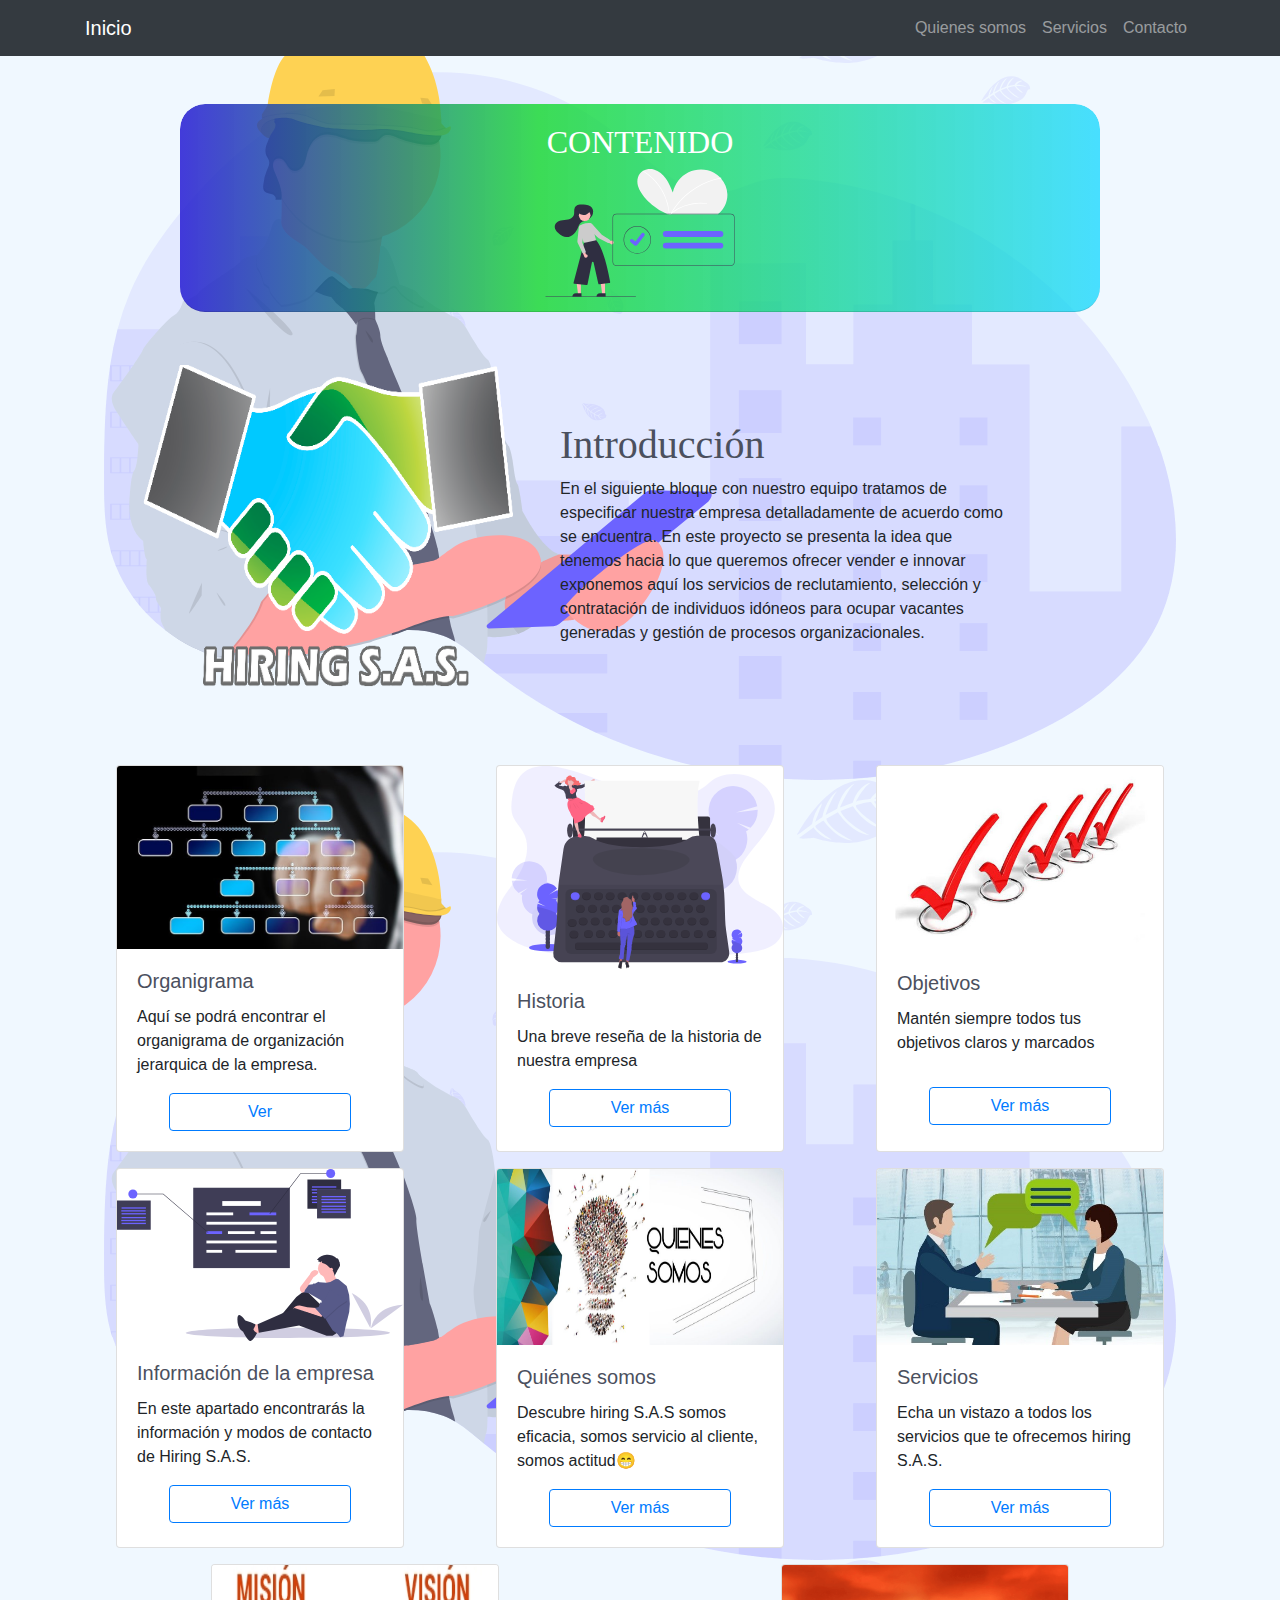
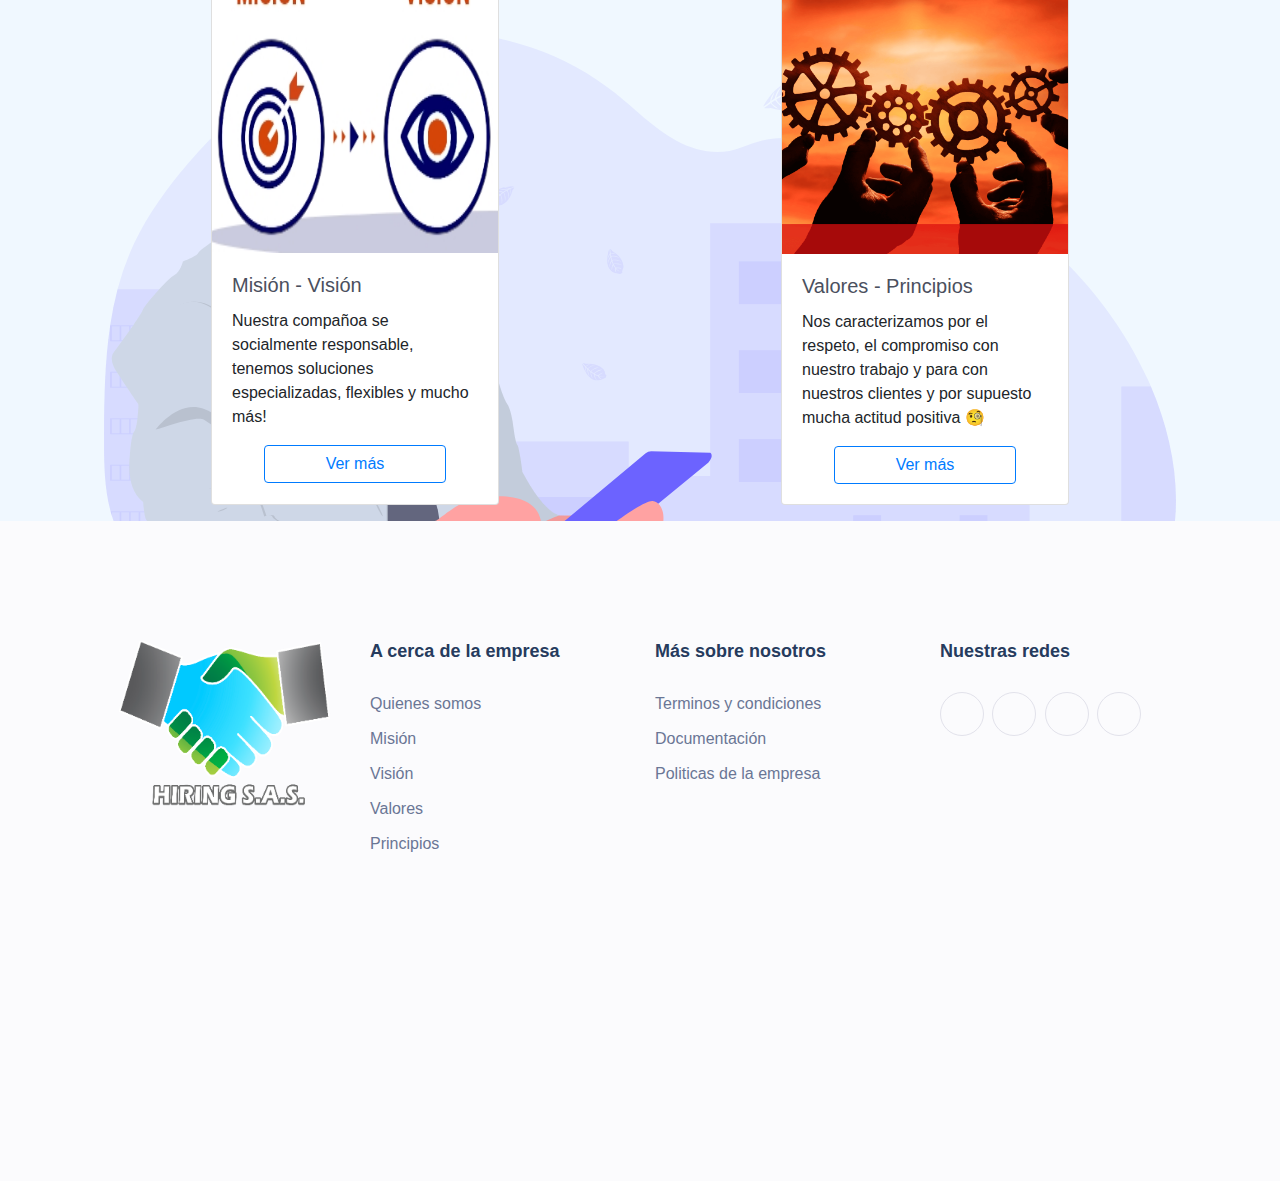
<file: index.html>
<!DOCTYPE html>
<html lang="en">

<head>

    <link href="https://fonts.googleapis.com/css2?family=Oswald:wght@300&display=swap" rel="stylesheet">
    <link rel="stylesheet" href="https://use.fontawesome.com/releases/v5.14.0/css/all.css"
        integrity="sha384-HzLeBuhoNPvSl5KYnjx0BT+WB0QEEqLprO+NBkkk5gbc67FTaL7XIGa2w1L0Xbgc" crossorigin="anonymous">
    <meta charset="utf-8" />
    <meta name="viewport" content="width=device-width, initial-scale=1, shrink-to-fit=no" />
    <meta name="description" content="" />
    <meta name="author" content="" />
    <title>Inicio</title>
    <!-- Favicon-->
    <link rel="icon" type="image/x-icon" href="assets/favicon.ico" />
    <!-- Core theme CSS (includes Bootstrap)-->
    <link href="css/styles.css" rel="stylesheet" />
</head>

<body style="background-image: url(assets/img/undraw_QA_engineers_dg5p.svg);
background-position: top;
background-repeat: repeat-y; background-color: aliceblue;">
    <!-- Navigation-->
    <nav class="navbar navbar-expand-lg navbar-dark bg-dark">
        <div class="container">
            <a class="navbar-brand" href="index.html">Inicio</a>
            <button class="navbar-toggler" type="button" data-toggle="collapse" data-target="#navbarResponsive"
                aria-controls="navbarResponsive" aria-expanded="false" aria-label="Toggle navigation"><span
                    class="navbar-toggler-icon"></span></button>
            <div class="collapse navbar-collapse" id="navbarResponsive">
                <ul class="navbar-nav ml-auto">
                    <li class="nav-item"><a class="nav-link" href="quienesSomos.html">Quienes somos</a></li>
                    <li class="nav-item"><a class="nav-link" href="productosServicios.html">Servicios</a></li>
                    <li class="nav-item"><a class="nav-link" href="contacto.html">Contacto</a></li>
                </ul>
            </div>
        </div>
    </nav>
    <!-- Page Content-->
    <div class="container">
           <!--Contenido -->

           <div class="row align-items-center my-5">
            
                <div class="col-lg-10 accordion" id="accordionExample" style="margin: auto;">
                    <div class="card" style="border-radius: 25px;
                    border-style: none;
                    background-color: transparent;">
                      <div class="card-header" id="headingTwo" style="margin-bottom: 5px; border-radius: 25px; height: 13rem; background: linear-gradient(
                        90deg
                        , rgba(37,27,212,0.8547794117647058) 0%, rgba(22,217,48,0.8155637254901961) 39%, rgba(0,212,255,0.700717787114846) 100%);">
                        <h2 class="mb-0">
                            
                          <button onclick="cambiarImagen()" class="btn btn-link btn-block text-left collapsed" type="button" data-toggle="collapse" data-target="#collapseTwo" aria-expanded="false" aria-controls="collapseTwo">
                            <h2 style="font-size: xx-large;
                            font-family: cursive; color:white ;     text-align: center;">CONTENIDO</h2>
                            <img src="assets/img/undraw_Checklist__re_2w7v.svg" style="height: 8rem; width: 100%;" class="img-responsive" alt="">
                          </button>
                        </h2>
                      </div>
                      <div id="collapseTwo" class="collapse" aria-labelledby="headingTwo" data-parent="#accordionExample" style="border-radius: 25px; background: linear-gradient(
                        90deg
                        , rgba(37,27,212,0.8547794117647058) 0%, rgba(22,217,48,0.8155637254901961) 39%, rgba(0,212,255,0.700717787114846) 100%);">
                        
                        <div class="card-body" style="border-radius: 25px;">
                            <ol style="font-size: xx-large;
                            font-family: cursive; color:white ;">
                                <li>Portada de presentación del portafolio</li>
                                <li>Contenido</li>
                                <li>Historia de la empresa  </li>
                                <li>Organigrama</li>
                                <li>Introducción</li>
                                <li>Objetivos</li>
                                <li>Información de la empresa</li>
                                <li>Quienes somos</li>
                                <li>Servicios a prestar</li>
                                <li>Misión- visión </li>
                                <li>Valores- principios </li>
                            </ol>
                        </div>
                      </div>
                    </div>
                  </div>          
        </div>
        <!-- Heading Row-->
        <div class="row align-items-center my-5">
        <img class="col-lg-5" style="width: 20rem;
        height: 22rem;" class="col-lg-7" class="img-fluid rounded mb-4 mb-lg-0"
                    src="assets/img/logoHRBlanco.png" alt="..." />
            <div class="col-lg-5">
                <h1 class="font-weight-light">Introducción</h1>
                <p>En el siguiente bloque con nuestro equipo tratamos de especificar nuestra empresa detalladamente de acuerdo como se encuentra. En este proyecto se presenta la idea que tenemos hacia lo que queremos ofrecer vender e innovar exponemos aquí los servicios de reclutamiento, selección y contratación de individuos idóneos para ocupar vacantes generadas y gestión de procesos organizacionales.</p>
            </div>
        </div>
        <!-- Inicio de cards -->
        <div class="row DivDFlex">
            <div class="card mb-3" style="width: 18rem;">
                <img src="assets/img/organigrama-de-empresa-valenciana.jpg" class="card-img-top" alt="...">
                <div class="card-body">
                    <h5 class="card-title">Organigrama</h5>
                    <p class="card-text">Aquí se podrá encontrar el organigrama de organización jerarquica de la empresa.</p>
                    <!-- Boton ver -->
                    <a class="btn btn-outline-primary btn-align btn-md" data-toggle="modal"
                    data-target=".caso05ingresar" style="margin-top: 1rem;
                    margin-left: 2rem;
                    margin-right: 2rem;" >Ver</a>
                </div>
            </div>
            <div class="card mb-3" style="width: 18rem;">
                <img src="assets/img/undraw_typewriter_i8xd.svg" class="card-img-top" alt="...">
                <div class="card-body">
                    <h5 class="card-title">Historia</h5>
                    <p class="card-text">Una breve reseña de la historia de nuestra empresa</p>
                    <a href="historia.html" class="btn btn-outline-primary btn-align btn-md" style="    margin-top: 1rem;
    margin-left: 2rem;
    margin-right: 2rem;">Ver más</a>
                </div>
            </div>
            <div class="card mb-3" style="width: 18rem;">
                <img src="assets/img/objetivos.jpg" class="card-img-top" alt="...">
                <div class="card-body">
                    <h5 class="card-title">Objetivos</h5>
                    <p style="margin-bottom: 2rem"  class="card-text">Mantén siempre todos tus <br> objetivos claros y marcados</p>
                    <a href="objetivos.html" class="btn btn-outline-primary btn-align btn-md" style="    margin-top: 1rem;
    margin-left: 2rem;
    margin-right: 2rem;">Ver más</a>
                </div>
            </div>
            <div class="card mb-3" style="width: 18rem;">
                <img src="assets/img/undraw_annotation_7das.svg" class="card-img-top" alt="...">
                <div class="card-body">
                    <h5 class="card-title">Información de la empresa</h5>
                    <p class="card-text">En este apartado encontrarás la información y modos de contacto de Hiring S.A.S.</p>
                    <a href="contacto.html" class="btn btn-outline-primary btn-align btn-md" style="    margin-top: 1rem;
    margin-left: 2rem;
    margin-right: 2rem;">Ver más</a>
                </div>
            </div>
            <div class="card mb-3" style="width: 18rem;">
                <img style="height: 11rem;" src="assets/img/quienes-somos.jpg" class="card-img-top" alt="...">
                <div class="card-body">
                    <h5 class="card-title">Quiénes somos</h5>
                    <p class="card-text">Descubre hiring S.A.S somos eficacia, somos servicio al cliente, somos actitud😁</p>
                   
                    <a href="quienesSomos.html" class="btn btn-outline-primary btn-align btn-md" style="    margin-top: 1rem;
    margin-left: 2rem;
    margin-right: 2rem;">Ver más</a>
                </div>
            </div>
            <div class="card mb-3" style="width: 18rem;">
                <img style="height: 11rem;" src="assets/img/garantiaYpro.jpg" class="card-img-top" alt="...">
                <div class="card-body">
                    <h5 class="card-title">Servicios</h5>
                    <p class="card-text">Echa un vistazo a todos los servicios que te ofrecemos
                         hiring S.A.S.</p>
                    <a  href="productosServicios.html" class="btn btn-outline-primary btn-align btn-md" style="    margin-top: 1rem;
    margin-left: 2rem;
    margin-right: 2rem;">Ver más</a>
                </div>
            </div>
            <div class="card mb-3" style="width: 18rem;">
                <img  style="height: 18rem;" src="assets/img/vision_mision.png" class="card-img-top" alt="...">
                <div class="card-body">
                    <h5 class="card-title">Misión - Visión</h5>
                    <p class="card-text">Nuestra compañoa se socialmente responsable, tenemos soluciones especializadas, flexibles y mucho más!</p>
                    <a href="misionVision.html" class="btn btn-outline-primary btn-align btn-md" style="    margin-top: 1rem;
    margin-left: 2rem;
    margin-right: 2rem;">Ver más</a>
                </div>
            </div>
            
            <!-- <img class="img-responsive" style="width: 18rem" src="assets/img/undraw_mission_impossible_bwa2.svg" alt=""> -->

            <div class="card mb-3" style="width: 18rem;">
                <img src="assets/img/Image_006.png" class="card-img-top" alt="...">
                <div class="card-body">
                    <h5 class="card-title">Valores - Principios</h5>
                    <p class="card-text">Nos caracterizamos por el respeto, el compromiso con nuestro trabajo y para con nuestros clientes y por supuesto mucha actitud positiva 🧐</p>
                    <a href="valoresPrincipios.html" class="btn btn-outline-primary btn-align btn-md" style="    margin-top: 1rem;
    margin-left: 2rem;
    margin-right: 2rem;">Ver más</a>
                </div>
            </div>
            <!-- <div class="card mb-3" style="width: 18rem;">
                <img src="assets/img/Document.jpg" class="card-img-top" alt="...">
                <div class="card-body">
                    <h5 class="card-title">Card title</h5>
                    <p class="card-text">Some quick example text to build on the card title and make up the bulk of the
                        card's content.</p>
                    <a href="#" class="btn btn-outline-primary">Ver más</a>
                </div>
            </div> -->
        </div>
    </div>

 
    <!-- Footer -->
    <footer class="new_footer_area bg_color">
        <div class="new_footer_top">
            <div class="container">
                <div class="row">
                    <div class="col-lg-3 col-md-6">
                        <div class="f_widget company_widget wow fadeInLeft" data-wow-delay="0.2s"
                            style="visibility: visible; animation-delay: 0.2s; animation-name: fadeInLeft;">
                            <img class="img-responsive" style="width: 100%;
                            border-radius: 20px;" src="assets/img/logoHRBlanco.png" alt="Logo">
                      
                        </div>
                    </div>
                    <div class="col-lg-3 col-md-6">
                        <div class="f_widget about-widget pl_70 wow fadeInLeft" data-wow-delay="0.4s"
                            style="visibility: visible; animation-delay: 0.4s; animation-name: fadeInLeft;">
                            <h3 class="f-title f_600 t_color f_size_18">A cerca de la empresa</h3>
                            <ul class="list-unstyled f_list">
                                <li><a href="quienesSomos.html">Quienes somos</a></li>
                                <li><a href="misionVision.html">Misión</a></li>
                                <li><a href="misionVision.html">Visión</a></li>
                                <li><a href="valoresPrincipios.html">Valores</a></li>
                                <li><a href="valoresPrincipios.html">Principios</a></li>
                            </ul>
                        </div>
                    </div>
                    <div class="col-lg-3 col-md-6">
                        <div class="f_widget about-widget pl_70 wow fadeInLeft" data-wow-delay="0.6s"
                            style="visibility: visible; animation-delay: 0.6s; animation-name: fadeInLeft;">
                            <h3 class="f-title f_600 t_color f_size_18">Más sobre nosotros</h3>
                            <ul class="list-unstyled f_list">
                                <li><a href="#">Terminos y condiciones</a></li>
                                <li><a href="#">Documentación</a></li>
                                <li><a href="#">Politicas de la empresa</a></li>
                            </ul>
                        </div>
                    </div>
                    <div class="col-lg-3 col-md-6">
                        <div class="f_widget social-widget pl_70 wow fadeInLeft" data-wow-delay="0.8s"
                            style="visibility: visible; animation-delay: 0.8s; animation-name: fadeInLeft;">
                            <h3 class="f-title f_600 t_color f_size_18">Nuestras redes</h3>
                            <div class="f_social_icon">
                                <a href="#" class="fab fa-facebook"></a>
                                <a href="#" class="fab fa-twitter"></a>
                                <a href="#" class="fab fa-linkedin"></a>
                                <a href="#" class="fab fa-pinterest"></a>
                            </div>
                        </div>
                    </div>
                </div>
            </div>
            <div class="footer_bg">
                <div class="footer_bg_one"></div>
                <div class="footer_bg_two"></div>
            </div>
        </div>
        <div class="footer_bottom">
            <div class="container">
                <div class="row align-items-center">
                </div>
            </div>
        </div>
    </footer>

    <!-- Bootstrap core JS-->
    <script src="https://code.jquery.com/jquery-3.5.1.slim.min.js"></script>
    <script src="https://cdn.jsdelivr.net/npm/bootstrap@4.6.0/dist/js/bootstrap.bundle.min.js"></script>
    <!-- Core theme JS-->
    <script src="js/scripts.js"></script>
    <script src="https://cdn.jsdelivr.net/npm/bootstrap@5.0.0-beta3/dist/js/bootstrap.bundle.min.js"
        integrity="sha384-JEW9xMcG8R+pH31jmWH6WWP0WintQrMb4s7ZOdauHnUtxwoG2vI5DkLtS3qm9Ekf"
        crossorigin="anonymous"></script>

    <!-- Extra large modal -->
    <div class="modal fade caso05ingresar" tabindex="-1" role="dialog" aria-labelledby="myExtraLargeModalLabel"
        aria-hidden="true">
        <div class="modal-dialog modal-xl">
            <div class="modal-content" style="background-image: url(assets/img/undraw_features_overview_jg7a.svg);">

                <div class="texto-modal col-12 col-md-12">
                    <h1 style="color: brown" class="text-center pt-5 pb-4">Organigrama</h1>
                    <hr>
                    <div class="organigrama">
                        <ul>
                            <li>
                              <a title="Juan contreras" style="margin-left: 29rem;
                              margin-right: 28rem;" href="#">Director de recursos humanos <hr> <img src="assets/img/sebastian.jpeg" class="img-responsive" width="100%" alt=""></a>
                                <ul>
                                    <li style="margin-left: 19rem; margin-bottom:5rem;">
                                        <a title="Keivis Arcia " style="width: 10rem;" href="#">Auxiliares en selección y contratación de personal <hr> <img src="assets/img/keivy.jpeg" class="img-responsive" width="100%" alt=""></a>
                                       
                                    </li>
                                    <li>
                                        <a title="Claudio" style="width: 10rem; height: 19rem;" href="#">Auxiliar de nómina<hr> <img src="assets/img/claudio.png" class="img-responsive" width="100%" alt=""></a>
                                    </li>
                                    <li><a title="Adriana Martínez " style="width: 9rem;" href="#">Atención y servicio al cliente <hr> <img src="assets/img/ariana.jpeg" class="img-responsive" width="100%" alt=""></a></li>

                                    <li><a title="Yulitza Vásquez" style="width: 9rem;" href="#"> Aux. en selección y contratación de personal<hr> <img src="assets/img/issue.jpeg" class="img-responsive" width="100%" alt=""></a></li>
                                </ul>
                            </li>
                        </ul>
                    </div>
                </div>
            </div>
        </div>
    </div>
    </div>

    <style>
        ol {
  counter-reset: list -0; /*start from 0,1,2,3... name List - customize*/
}
ol li {
  list-style-type: none;
  position: relative;
  margin: 25px 0;
  line-height: 25px;
  padding-left: 50px;
}
ol li:before {
content: counter(list) "";
counter-increment: list;
display: block;
position: absolute;
top: 0;
left: 0;
width: 48px;
height: 37px;
margin-right: 4px;
background: url([data-uri]);
font-size: 18px;
line-height: 30px;
font-weight: bold;
color: #fff;
text-align: center;
}
    </style>

</body>

</html>
</file>
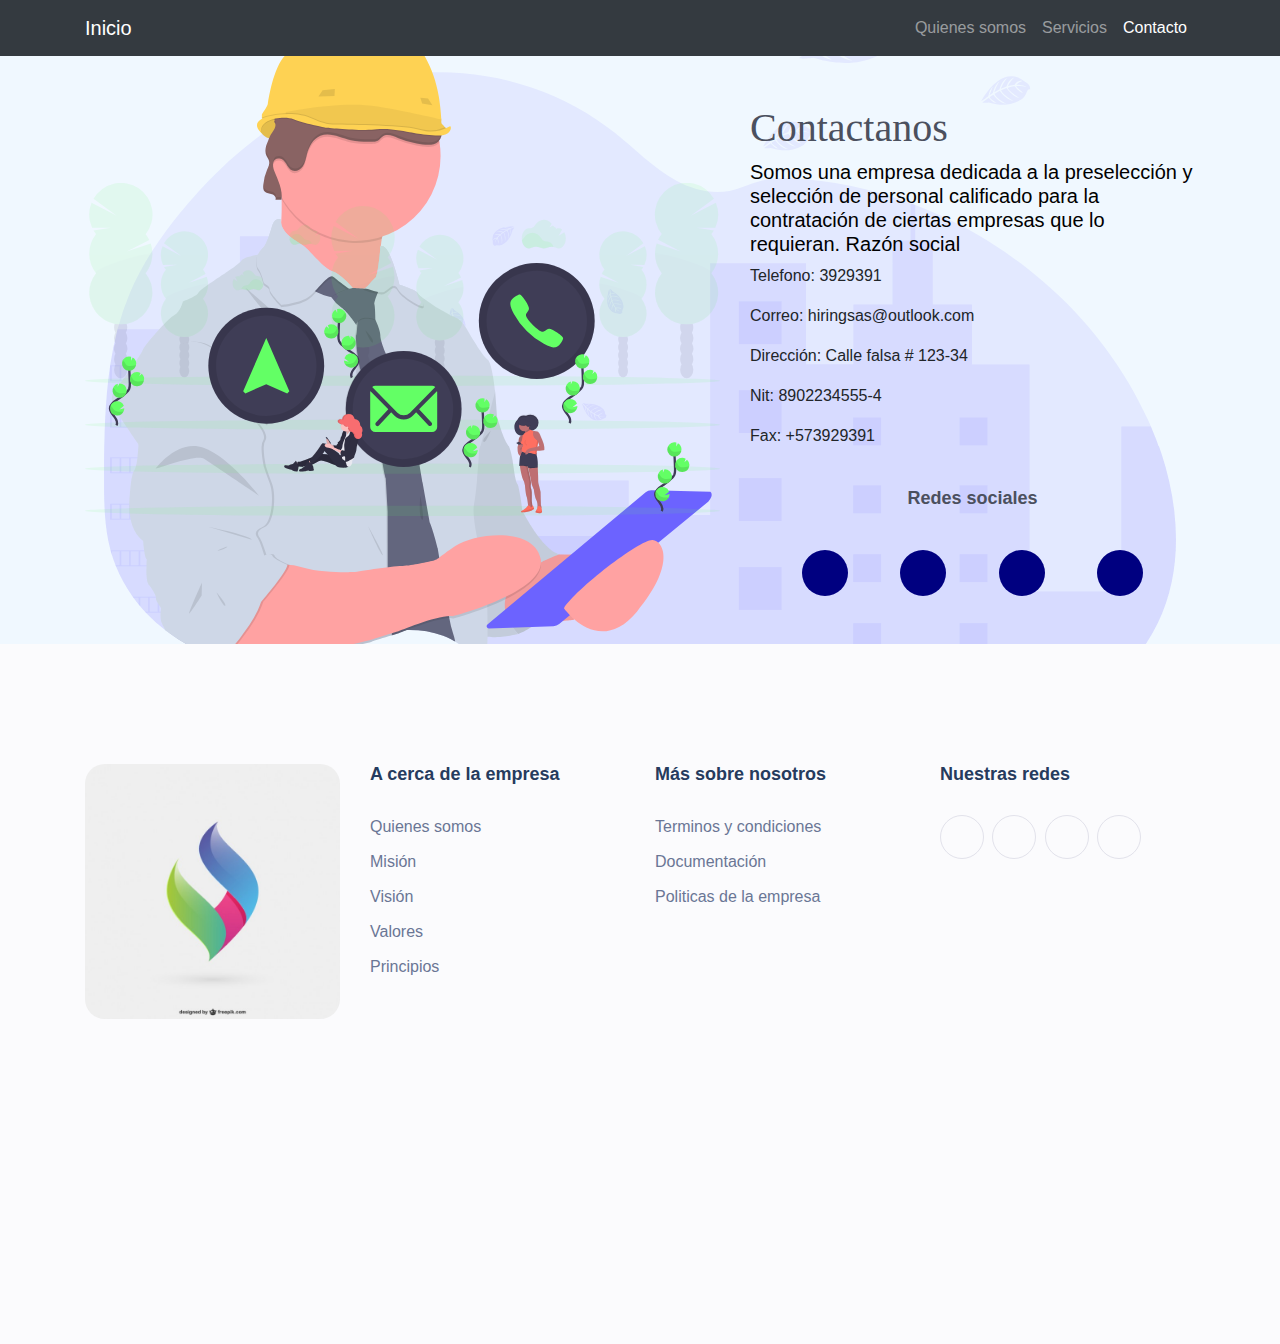
<file: contacto.html>
<!DOCTYPE html>
<html lang="en">

<head>

    <link href="https://fonts.googleapis.com/css2?family=Oswald:wght@300&display=swap" rel="stylesheet">
    <link rel="stylesheet" href="https://use.fontawesome.com/releases/v5.14.0/css/all.css"
        integrity="sha384-HzLeBuhoNPvSl5KYnjx0BT+WB0QEEqLprO+NBkkk5gbc67FTaL7XIGa2w1L0Xbgc" crossorigin="anonymous">
    <meta charset="utf-8" />
    <meta name="viewport" content="width=device-width, initial-scale=1, shrink-to-fit=no" />
    <meta name="description" content="" />
    <meta name="author" content="" />
    <title>Contacto</title>
    <!-- Favicon-->
    <link rel="icon" type="image/x-icon" href="assets/favicon.ico" />
    <!-- Core theme CSS (includes Bootstrap)-->
    <link href="css/styles.css" rel="stylesheet" />
</head>

<body style="background-image: url(assets/img/undraw_QA_engineers_dg5p.svg);
background-position: top;
background-repeat: repeat-y; background-color: aliceblue;">
    <!-- Navigation-->
    <nav class="navbar navbar-expand-lg navbar-dark bg-dark">
        <div class="container">
            <a class="navbar-brand" href="index.html">Inicio</a>
            <button class="navbar-toggler" type="button" data-toggle="collapse" data-target="#navbarResponsive"
                aria-controls="navbarResponsive" aria-expanded="false" aria-label="Toggle navigation"><span
                    class="navbar-toggler-icon"></span></button>
            <div class="collapse navbar-collapse" id="navbarResponsive">
                <ul class="navbar-nav ml-auto">
                    <li class="nav-item"><a class="nav-link" href="quienesSomos.html">Quienes somos</a></li>
                    <li class="nav-item"><a class="nav-link" href="productosServicios.html">Servicios</a></li>
                    <li class="nav-item active"><a class="nav-link" href="contacto.html">Contacto</a></li>
                </ul>
            </div>
        </div>
    </nav>
    <!-- Page Content-->
    <div class="container">
        <!-- Heading Row-->
        <div class="row align-items-center my-5">
            <div class="col-lg-7"><img class="img-fluid rounded mb-4 mb-lg-0"
                    src="assets/img/undraw_contact_us_15o2.svg" alt="..." /></div>
            <div class="col-lg-5">
                <h1 class="font-weight-light">Contactanos</h1>
                <h5 class="font-weight-light"style="color: black;" >Somos una empresa dedicada a la preselección y selección de personal calificado para la contratación de ciertas empresas que lo requieran.
                    Razón social
                    </h5>

                
                <p>Telefono: 3929391</p>
                <p>Correo: hiringsas@outlook.com</p>
                <p>Dirección: Calle falsa # 123-34</p>
                <p>Nit: 8902234555-4</p>
                <p>Fax: +573929391</p>
                <h2 style="text-align: center;" class=" pt-4 f-title f_600 t_color f_size_18">Redes sociales</h2>
                <div class="f_social_icon" style="display: flex;
                justify-content: space-evenly;
                padding-top: 2rem;">
                    <a style="background-color: navy;" href="#" class="fab fa-facebook"></a>
                    <a style="background-color: navy;" href="#" class="fab fa-twitter"></a>
                    <a style="background-color: navy;" href="#" class="fab fa-linkedin"></a>
                    <a style="background-color: navy;" href="#" class="fab fa-pinterest"></a>
                </div>
            </div>
        </div>
   

    </div>

    <!-- Footer -->
    <footer class="new_footer_area bg_color">
        <div class="new_footer_top">
            <div class="container">
                <div class="row">
                    <div class="col-lg-3 col-md-6">
                        <div class="f_widget company_widget wow fadeInLeft" data-wow-delay="0.2s"
                            style="visibility: visible; animation-delay: 0.2s; animation-name: fadeInLeft;">
                            <img class="img-responsive" style="width: 100%;
                            border-radius: 20px;" src="assets/img/logo-abstracto-colorido_23-2147504722.jpg" alt="Logo">
                      
                        </div>
                    </div>
                    <div class="col-lg-3 col-md-6">
                        <div class="f_widget about-widget pl_70 wow fadeInLeft" data-wow-delay="0.4s"
                            style="visibility: visible; animation-delay: 0.4s; animation-name: fadeInLeft;">
                            <h3 class="f-title f_600 t_color f_size_18">A cerca de la empresa</h3>
                            <ul class="list-unstyled f_list">
                                <li><a href="quienesSomos.html">Quienes somos</a></li>
                                <li><a href="misionVision.html">Misión</a></li>
                                <li><a href="misionVision.html">Visión</a></li>
                                <li><a href="valoresPrincipios.html">Valores</a></li>
                                <li><a href="valoresPrincipios.html">Principios</a></li>
                            </ul>
                        </div>
                    </div>
                    <div class="col-lg-3 col-md-6">
                        <div class="f_widget about-widget pl_70 wow fadeInLeft" data-wow-delay="0.6s"
                            style="visibility: visible; animation-delay: 0.6s; animation-name: fadeInLeft;">
                            <h3 class="f-title f_600 t_color f_size_18">Más sobre nosotros</h3>
                            <ul class="list-unstyled f_list">
                                <li><a href="#">Terminos y condiciones</a></li>
                                <li><a href="#">Documentación</a></li>
                                <li><a href="#">Politicas de la empresa</a></li>
                            </ul>
                        </div>
                    </div>
                    <div class="col-lg-3 col-md-6">
                        <div class="f_widget social-widget pl_70 wow fadeInLeft" data-wow-delay="0.8s"
                            style="visibility: visible; animation-delay: 0.8s; animation-name: fadeInLeft;">
                            <h3 class="f-title f_600 t_color f_size_18">Nuestras redes</h3>
                            <div class="f_social_icon">
                                <a href="#" class="fab fa-facebook"></a>
                                <a href="#" class="fab fa-twitter"></a>
                                <a href="#" class="fab fa-linkedin"></a>
                                <a href="#" class="fab fa-pinterest"></a>
                            </div>
                        </div>
                    </div>
                </div>
            </div>
            <div class="footer_bg">
                <div class="footer_bg_one"></div>
                <div class="footer_bg_two"></div>
            </div>
        </div>
        <div class="footer_bottom">
            <div class="container">
                <div class="row align-items-center">
                </div>
            </div>
        </div>
    </footer>

    <!-- Bootstrap core JS-->
    <script src="https://code.jquery.com/jquery-3.5.1.slim.min.js"></script>
    <script src="https://cdn.jsdelivr.net/npm/bootstrap@4.6.0/dist/js/bootstrap.bundle.min.js"></script>
    <!-- Core theme JS-->
    <script src="js/scripts.js"></script>
    <script src="https://cdn.jsdelivr.net/npm/bootstrap@5.0.0-beta3/dist/js/bootstrap.bundle.min.js"
        integrity="sha384-JEW9xMcG8R+pH31jmWH6WWP0WintQrMb4s7ZOdauHnUtxwoG2vI5DkLtS3qm9Ekf"
        crossorigin="anonymous"></script>
    </div>

</body>

</html>
</file>
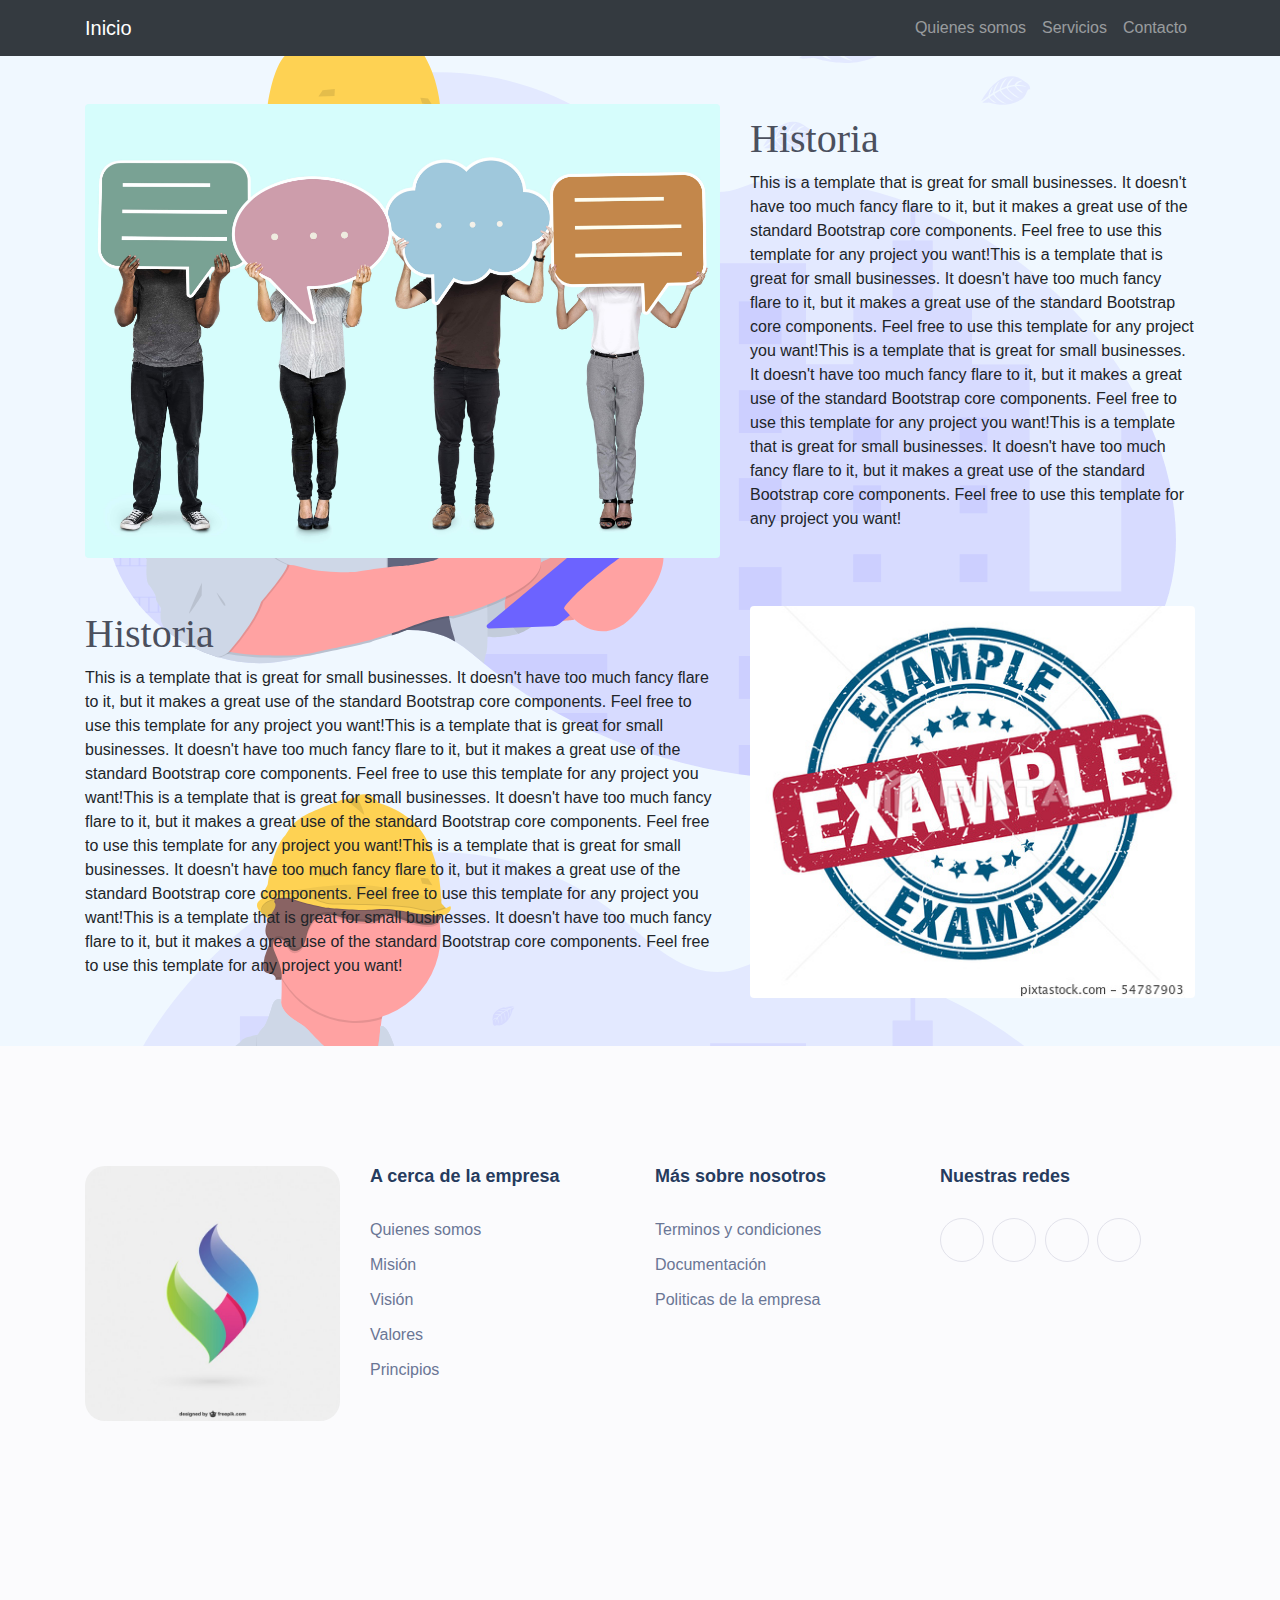
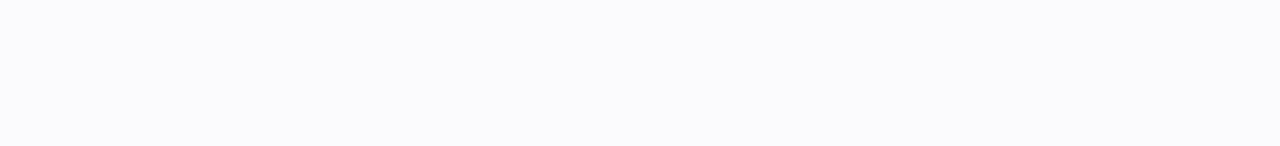
<file: historia.html>
<!DOCTYPE html>
<html lang="en">

<head>

    <link href="https://fonts.googleapis.com/css2?family=Oswald:wght@300&display=swap" rel="stylesheet">
    <link rel="stylesheet" href="https://use.fontawesome.com/releases/v5.14.0/css/all.css"
        integrity="sha384-HzLeBuhoNPvSl5KYnjx0BT+WB0QEEqLprO+NBkkk5gbc67FTaL7XIGa2w1L0Xbgc" crossorigin="anonymous">
    <meta charset="utf-8" />
    <meta name="viewport" content="width=device-width, initial-scale=1, shrink-to-fit=no" />
    <meta name="description" content="" />
    <meta name="author" content="" />
    <title>Historia</title>
    <!-- Favicon-->
    <link rel="icon" type="image/x-icon" href="assets/favicon.ico" />
    <!-- Core theme CSS (includes Bootstrap)-->
    <link href="css/styles.css" rel="stylesheet" />
</head>

<body style="background-image: url(assets/img/undraw_QA_engineers_dg5p.svg);
background-position: top;
background-repeat: repeat-y; background-color: aliceblue;">
    <!-- Navigation-->
    <nav class="navbar navbar-expand-lg navbar-dark bg-dark">
        <div class="container">
            <a class="navbar-brand" href="index.html">Inicio</a>
            <button class="navbar-toggler" type="button" data-toggle="collapse" data-target="#navbarResponsive"
                aria-controls="navbarResponsive" aria-expanded="false" aria-label="Toggle navigation"><span
                    class="navbar-toggler-icon"></span></button>
            <div class="collapse navbar-collapse" id="navbarResponsive">
                <ul class="navbar-nav ml-auto">
                    <li class="nav-item"><a class="nav-link" href="quienesSomos.html">Quienes somos</a></li>
                    <li class="nav-item"><a class="nav-link" href="productosServicios.html">Servicios</a></li>
                    <li class="nav-item"><a class="nav-link" href="contacto.html">Contacto</a></li>
                </ul>
            </div>
        </div>
    </nav>
    <!-- Page Content-->
    <div class="container">
        <!-- Heading Row-->
        
        <div class="row align-items-center my-5">
            <div class="col-lg-7"><img class="img-fluid rounded mb-4 mb-lg-0"
                    src="assets/img/opiniones.jpg" alt="..." /></div>
            <div class="col-lg-5">
                <h1 class="font-weight-light">Historia</h1>
                <p>This is a template that is great for small businesses. It doesn't have too much fancy flare to it,
                    but it makes a great use of the standard Bootstrap core components. Feel free to use this template
                    for any project you want!This is a template that is great for small businesses. It doesn't have too much fancy flare to it,
                    but it makes a great use of the standard Bootstrap core components. Feel free to use this template
                    for any project you want!This is a template that is great for small businesses. It doesn't have too much fancy flare to it,
                    but it makes a great use of the standard Bootstrap core components. Feel free to use this template
                    for any project you want!This is a template that is great for small businesses. It doesn't have too much fancy flare to it,
                    but it makes a great use of the standard Bootstrap core components. Feel free to use this template
                    for any project you want!</p>
            </div>
        </div>

        <div class="row align-items-center my-5">
            <div class="col-lg-7">
                <h1 class="font-weight-light">Historia</h1>
                 <p>This is a template that is great for small businesses. It doesn't have too much fancy flare to it,
                but it makes a great use of the standard Bootstrap core components. Feel free to use this template
                for any project you want!This is a template that is great for small businesses. It doesn't have too much fancy flare to it,
                but it makes a great use of the standard Bootstrap core components. Feel free to use this template
                for any project you want!This is a template that is great for small businesses. It doesn't have too much fancy flare to it,
                but it makes a great use of the standard Bootstrap core components. Feel free to use this template
                for any project you want!This is a template that is great for small businesses. It doesn't have too much fancy flare to it,
                but it makes a great use of the standard Bootstrap core components. Feel free to use this template
                for any project you want!This is a template that is great for small businesses. It doesn't have too much fancy flare to it,
                but it makes a great use of the standard Bootstrap core components. Feel free to use this template
                for any project you want!</p></div>
            <div class="col-lg-5">
               <img class="img-fluid rounded mb-4 mb-lg-0"
                    src="assets/img/Example.jpg" alt="..." />
            </div>
        </div>
   

    </div>

 
    <!-- Footer -->
    <footer class="new_footer_area bg_color">
        <div class="new_footer_top">
            <div class="container">
                <div class="row">
                    <div class="col-lg-3 col-md-6">
                        <div class="f_widget company_widget wow fadeInLeft" data-wow-delay="0.2s"
                            style="visibility: visible; animation-delay: 0.2s; animation-name: fadeInLeft;">
                            <img class="img-responsive" style="width: 100%;
                            border-radius: 20px;" src="assets/img/logo-abstracto-colorido_23-2147504722.jpg" alt="Logo">
                      
                        </div>
                    </div>
                    <div class="col-lg-3 col-md-6">
                        <div class="f_widget about-widget pl_70 wow fadeInLeft" data-wow-delay="0.4s"
                            style="visibility: visible; animation-delay: 0.4s; animation-name: fadeInLeft;">
                            <h3 class="f-title f_600 t_color f_size_18">A cerca de la empresa</h3>
                            <ul class="list-unstyled f_list">
                                <li><a href="quienesSomos.html">Quienes somos</a></li>
                                <li><a href="misionVision.html">Misión</a></li>
                                <li><a href="misionVision.html">Visión</a></li>
                                <li><a href="valoresPrincipios.html">Valores</a></li>
                                <li><a href="valoresPrincipios.html">Principios</a></li>
                            </ul>
                        </div>
                    </div>
                    <div class="col-lg-3 col-md-6">
                        <div class="f_widget about-widget pl_70 wow fadeInLeft" data-wow-delay="0.6s"
                            style="visibility: visible; animation-delay: 0.6s; animation-name: fadeInLeft;">
                            <h3 class="f-title f_600 t_color f_size_18">Más sobre nosotros</h3>
                            <ul class="list-unstyled f_list">
                                <li><a href="#">Terminos y condiciones</a></li>
                                <li><a href="#">Documentación</a></li>
                                <li><a href="#">Politicas de la empresa</a></li>
                            </ul>
                        </div>
                    </div>
                    <div class="col-lg-3 col-md-6">
                        <div class="f_widget social-widget pl_70 wow fadeInLeft" data-wow-delay="0.8s"
                            style="visibility: visible; animation-delay: 0.8s; animation-name: fadeInLeft;">
                            <h3 class="f-title f_600 t_color f_size_18">Nuestras redes</h3>
                            <div class="f_social_icon">
                                <a href="#" class="fab fa-facebook"></a>
                                <a href="#" class="fab fa-twitter"></a>
                                <a href="#" class="fab fa-linkedin"></a>
                                <a href="#" class="fab fa-pinterest"></a>
                            </div>
                        </div>
                    </div>
                </div>
            </div>
            <div class="footer_bg">
                <div class="footer_bg_one"></div>
                <div class="footer_bg_two"></div>
            </div>
        </div>
        <div class="footer_bottom">
            <div class="container">
                <div class="row align-items-center">
                </div>
            </div>
        </div>
    </footer>

    <!-- Bootstrap core JS-->
    <script src="https://code.jquery.com/jquery-3.5.1.slim.min.js"></script>
    <script src="https://cdn.jsdelivr.net/npm/bootstrap@4.6.0/dist/js/bootstrap.bundle.min.js"></script>
    <!-- Core theme JS-->
    <script src="js/scripts.js"></script>
    <script src="https://cdn.jsdelivr.net/npm/bootstrap@5.0.0-beta3/dist/js/bootstrap.bundle.min.js"
        integrity="sha384-JEW9xMcG8R+pH31jmWH6WWP0WintQrMb4s7ZOdauHnUtxwoG2vI5DkLtS3qm9Ekf"
        crossorigin="anonymous"></script>
    </div>

</body>

</html>

</body>

</html>
</file>
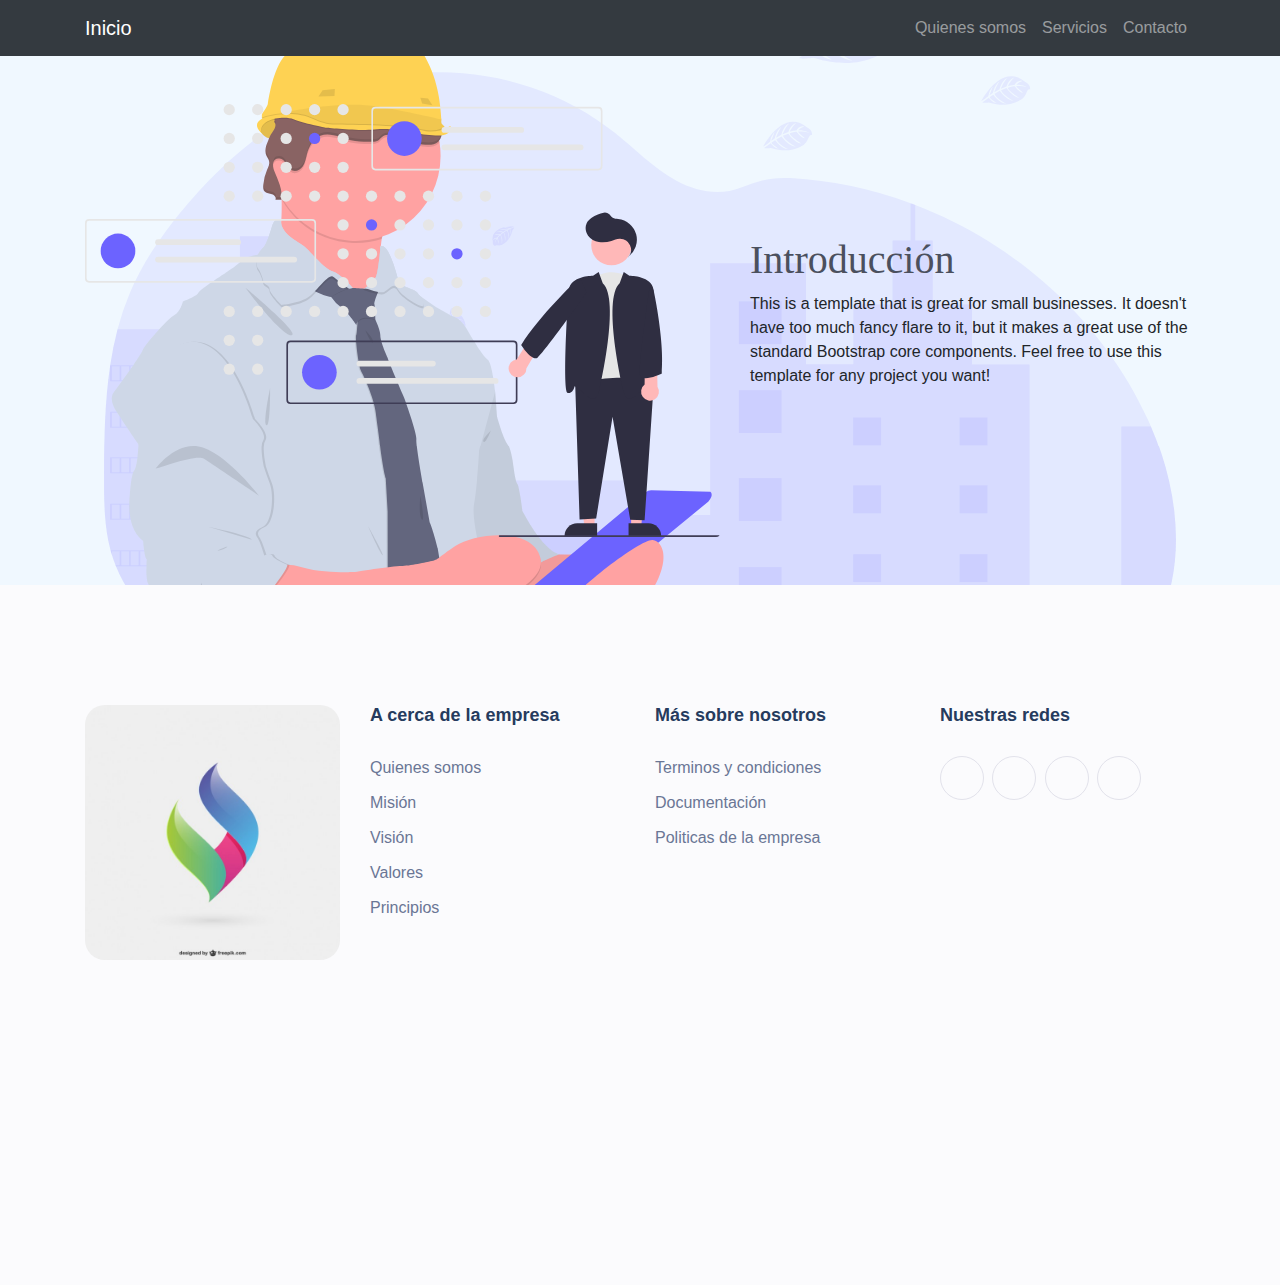
<file: informacionEmpresa.html>
<!DOCTYPE html>
<html lang="en">

<head>

    <link href="https://fonts.googleapis.com/css2?family=Oswald:wght@300&display=swap" rel="stylesheet">
    <link rel="stylesheet" href="https://use.fontawesome.com/releases/v5.14.0/css/all.css"
        integrity="sha384-HzLeBuhoNPvSl5KYnjx0BT+WB0QEEqLprO+NBkkk5gbc67FTaL7XIGa2w1L0Xbgc" crossorigin="anonymous">
    <meta charset="utf-8" />
    <meta name="viewport" content="width=device-width, initial-scale=1, shrink-to-fit=no" />
    <meta name="description" content="" />
    <meta name="author" content="" />
    <title></title>
    <!-- Favicon-->
    <link rel="icon" type="image/x-icon" href="assets/favicon.ico" />
    <!-- Core theme CSS (includes Bootstrap)-->
    <link href="css/styles.css" rel="stylesheet" />
</head>

<body style="background-image: url(assets/img/undraw_QA_engineers_dg5p.svg);
background-position: top;
background-repeat: repeat-y; background-color: aliceblue;">
    <!-- Navigation-->
    <nav class="navbar navbar-expand-lg navbar-dark bg-dark">
        <div class="container">
            <a class="navbar-brand" href="index.html">Inicio</a>
            <button class="navbar-toggler" type="button" data-toggle="collapse" data-target="#navbarResponsive"
                aria-controls="navbarResponsive" aria-expanded="false" aria-label="Toggle navigation"><span
                    class="navbar-toggler-icon"></span></button>
            <div class="collapse navbar-collapse" id="navbarResponsive">
                <ul class="navbar-nav ml-auto">
                    <li class="nav-item"><a class="nav-link" href="quienesSomos.html">Quienes somos</a></li>
                    <li class="nav-item"><a class="nav-link" href="productosServicios.html">Servicios</a></li>
                    <li class="nav-item"><a class="nav-link" href="contacto.html">Contacto</a></li>
                </ul>
            </div>
        </div>
    </nav>
    <!-- Page Content-->
    <div class="container">
        <!-- Heading Row-->
        <div class="row align-items-center my-5">
            <div class="col-lg-7"><img class="img-fluid rounded mb-4 mb-lg-0"
                    src="assets/img/undraw_Business_decisions_re_84ag.svg" alt="..." /></div>
            <div class="col-lg-5">
                <h1 class="font-weight-light">Introducción</h1>
                <p>This is a template that is great for small businesses. It doesn't have too much fancy flare to it,
                    but it makes a great use of the standard Bootstrap core components. Feel free to use this template
                    for any project you want!</p>
            </div>
        </div>
   

    </div>

 
    <!-- Footer -->
    <footer class="new_footer_area bg_color">
        <div class="new_footer_top">
            <div class="container">
                <div class="row">
                    <div class="col-lg-3 col-md-6">
                        <div class="f_widget company_widget wow fadeInLeft" data-wow-delay="0.2s"
                            style="visibility: visible; animation-delay: 0.2s; animation-name: fadeInLeft;">
                            <img class="img-responsive" style="width: 100%;
                            border-radius: 20px;" src="assets/img/logo-abstracto-colorido_23-2147504722.jpg" alt="Logo">
                      
                        </div>
                    </div>
                    <div class="col-lg-3 col-md-6">
                        <div class="f_widget about-widget pl_70 wow fadeInLeft" data-wow-delay="0.4s"
                            style="visibility: visible; animation-delay: 0.4s; animation-name: fadeInLeft;">
                            <h3 class="f-title f_600 t_color f_size_18">A cerca de la empresa</h3>
                            <ul class="list-unstyled f_list">
                                <li><a href="quienesSomos.html">Quienes somos</a></li>
                                <li><a href="misionVision.html">Misión</a></li>
                                <li><a href="misionVision.html">Visión</a></li>
                                <li><a href="valoresPrincipios.html">Valores</a></li>
                                <li><a href="valoresPrincipios.html">Principios</a></li>
                            </ul>
                        </div>
                    </div>
                    <div class="col-lg-3 col-md-6">
                        <div class="f_widget about-widget pl_70 wow fadeInLeft" data-wow-delay="0.6s"
                            style="visibility: visible; animation-delay: 0.6s; animation-name: fadeInLeft;">
                            <h3 class="f-title f_600 t_color f_size_18">Más sobre nosotros</h3>
                            <ul class="list-unstyled f_list">
                                <li><a href="#">Terminos y condiciones</a></li>
                                <li><a href="#">Documentación</a></li>
                                <li><a href="#">Politicas de la empresa</a></li>
                            </ul>
                        </div>
                    </div>
                    <div class="col-lg-3 col-md-6">
                        <div class="f_widget social-widget pl_70 wow fadeInLeft" data-wow-delay="0.8s"
                            style="visibility: visible; animation-delay: 0.8s; animation-name: fadeInLeft;">
                            <h3 class="f-title f_600 t_color f_size_18">Nuestras redes</h3>
                            <div class="f_social_icon">
                                <a href="#" class="fab fa-facebook"></a>
                                <a href="#" class="fab fa-twitter"></a>
                                <a href="#" class="fab fa-linkedin"></a>
                                <a href="#" class="fab fa-pinterest"></a>
                            </div>
                        </div>
                    </div>
                </div>
            </div>
            <div class="footer_bg">
                <div class="footer_bg_one"></div>
                <div class="footer_bg_two"></div>
            </div>
        </div>
        <div class="footer_bottom">
            <div class="container">
                <div class="row align-items-center">
                </div>
            </div>
        </div>
    </footer>

    <!-- Bootstrap core JS-->
    <script src="https://code.jquery.com/jquery-3.5.1.slim.min.js"></script>
    <script src="https://cdn.jsdelivr.net/npm/bootstrap@4.6.0/dist/js/bootstrap.bundle.min.js"></script>
    <!-- Core theme JS-->
    <script src="js/scripts.js"></script>
    <script src="https://cdn.jsdelivr.net/npm/bootstrap@5.0.0-beta3/dist/js/bootstrap.bundle.min.js"
        integrity="sha384-JEW9xMcG8R+pH31jmWH6WWP0WintQrMb4s7ZOdauHnUtxwoG2vI5DkLtS3qm9Ekf"
        crossorigin="anonymous"></script>

    <!-- Extra large modal -->
    <div class="modal fade caso05ingresar" tabindex="-1" role="dialog" aria-labelledby="myExtraLargeModalLabel"
        aria-hidden="true">
        <div class="modal-dialog modal-xl">
            <div class="modal-content">

                <div class="texto-modal col-12 col-md-12">
                    <h1 class="text-center pt-5 pb-4">Organigrama</h1>
                    <hr>
                    <!-- <h2>Autores</h2> -->
                    <img src="assets/img/landing-code.svg" alt="Imagen registrar" class="img-responsive img-thumbnail">
                </div>
            </div>
        </div>
    </div>
    </div>

</body>

</html>
</file>
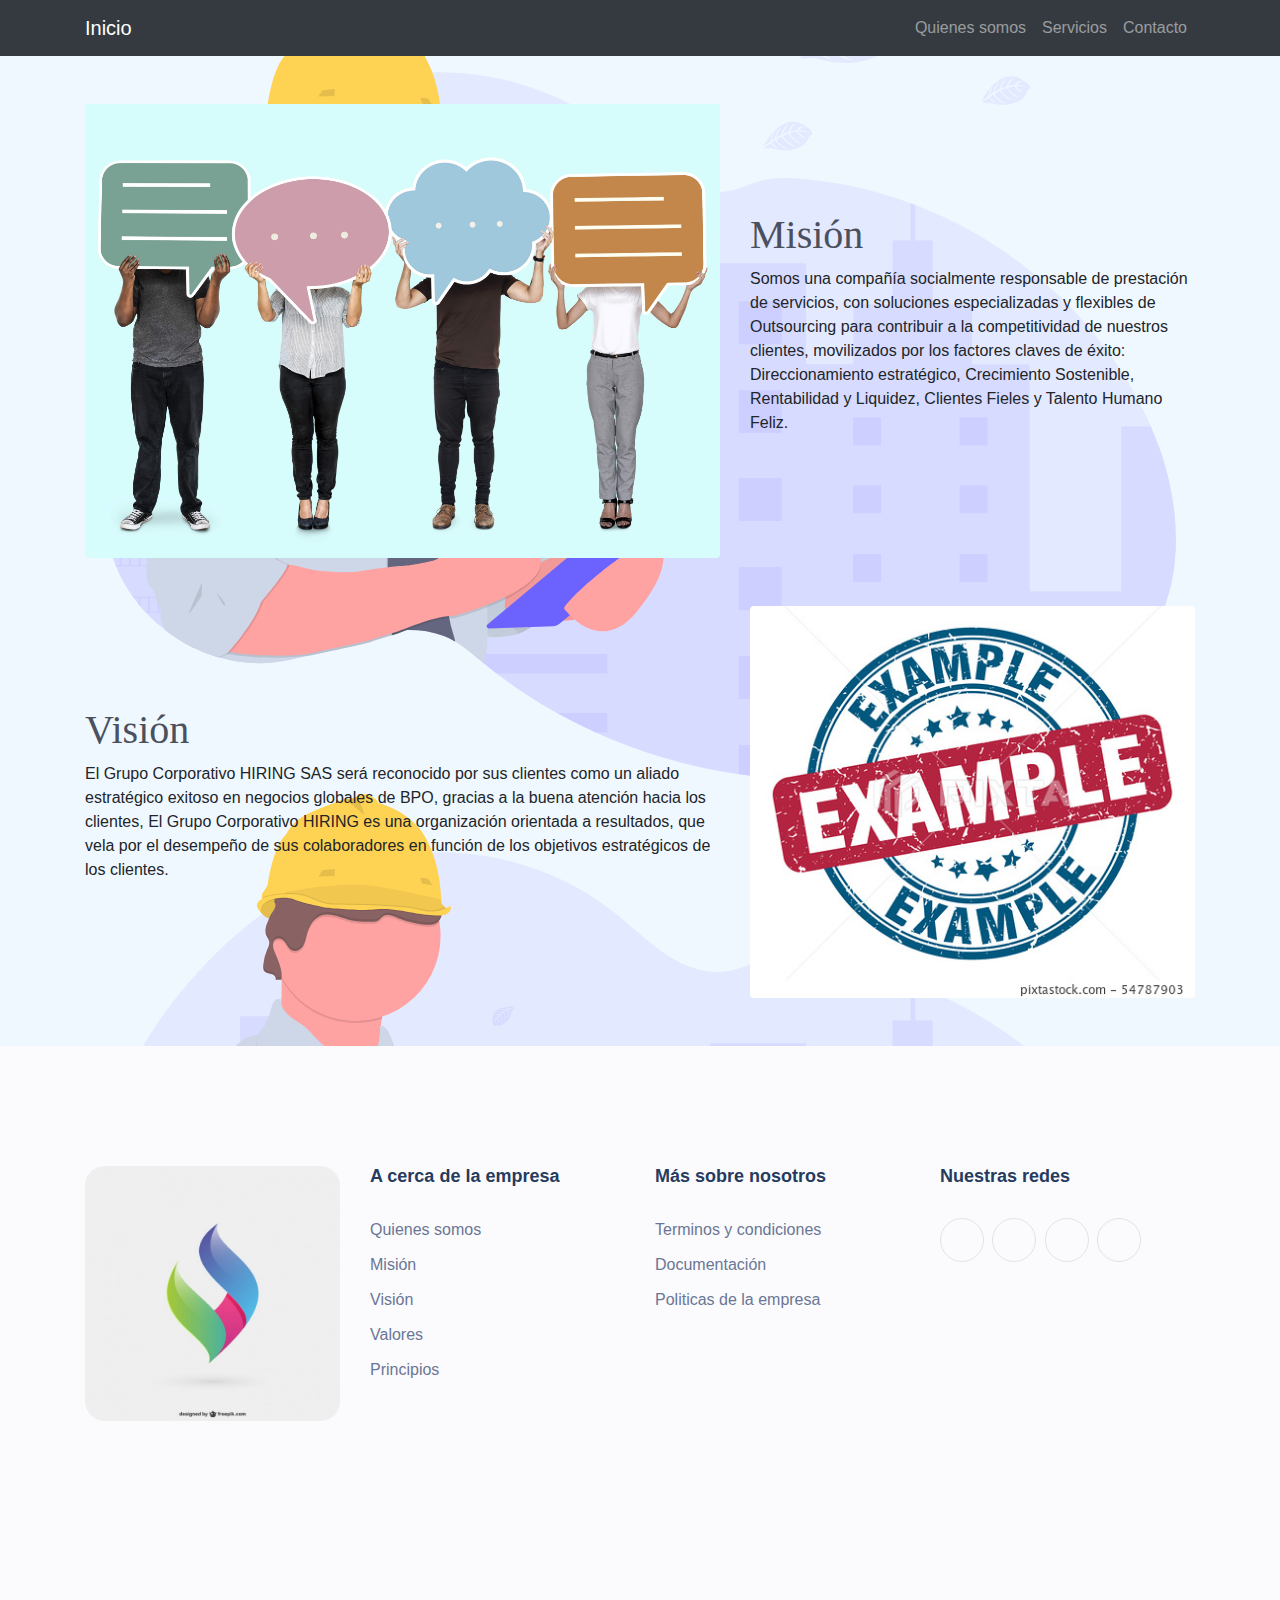
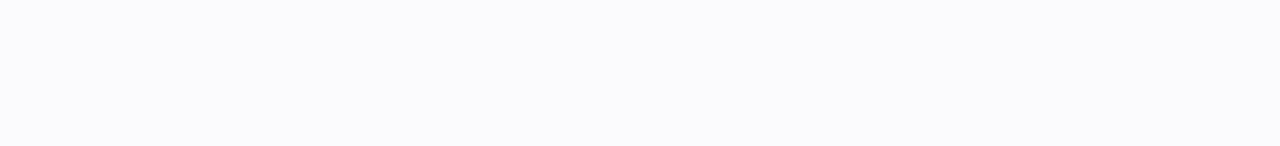
<file: misionVision.html>
<!DOCTYPE html>
<html lang="en">

<head>

    <link href="https://fonts.googleapis.com/css2?family=Oswald:wght@300&display=swap" rel="stylesheet">
    <link rel="stylesheet" href="https://use.fontawesome.com/releases/v5.14.0/css/all.css"
        integrity="sha384-HzLeBuhoNPvSl5KYnjx0BT+WB0QEEqLprO+NBkkk5gbc67FTaL7XIGa2w1L0Xbgc" crossorigin="anonymous">
    <meta charset="utf-8" />
    <meta name="viewport" content="width=device-width, initial-scale=1, shrink-to-fit=no" />
    <meta name="description" content="" />
    <meta name="author" content="" />
    <title>Misión y visión</title>
    <!-- Favicon-->
    <link rel="icon" type="image/x-icon" href="assets/favicon.ico" />
    <!-- Core theme CSS (includes Bootstrap)-->
    <link href="css/styles.css" rel="stylesheet" />
</head>

<body style="background-image: url(assets/img/undraw_QA_engineers_dg5p.svg);
background-position: top;
background-repeat: repeat-y; background-color: aliceblue;">
    <!-- Navigation-->
    <nav class="navbar navbar-expand-lg navbar-dark bg-dark">
        <div class="container">
            <a class="navbar-brand" href="index.html">Inicio</a>
            <button class="navbar-toggler" type="button" data-toggle="collapse" data-target="#navbarResponsive"
                aria-controls="navbarResponsive" aria-expanded="false" aria-label="Toggle navigation"><span
                    class="navbar-toggler-icon"></span></button>
            <div class="collapse navbar-collapse" id="navbarResponsive">
                <ul class="navbar-nav ml-auto">
                    <li class="nav-item"><a class="nav-link" href="quienesSomos.html">Quienes somos</a></li>
                    <li class="nav-item"><a class="nav-link" href="productosServicios.html">Servicios</a></li>
                    <li class="nav-item"><a class="nav-link" href="contacto.html">Contacto</a></li>
                </ul>
            </div>
        </div>
    </nav>
      <!-- Page Content-->
      <div class="container">
        <!-- Heading Row-->
        
        <div class="row align-items-center my-5">
            <div class="col-lg-7"><img class="img-fluid rounded mb-4 mb-lg-0"
                    src="assets/img/opiniones.jpg" alt="..." /></div>
            <div class="col-lg-5">
                <h1 class="font-weight-light">Misión</h1>
                <p>Somos una compañía socialmente responsable de prestación de servicios, con soluciones especializadas y flexibles de Outsourcing para contribuir a la competitividad de nuestros clientes, movilizados por los factores claves de éxito: Direccionamiento estratégico, Crecimiento Sostenible, Rentabilidad y Liquidez, Clientes Fieles y Talento Humano Feliz. </p>
            </div>
        </div>

        <div class="row align-items-center my-5">
            <div class="col-lg-7">
                <h1 class="font-weight-light">Visión</h1>
                 <p>El Grupo Corporativo HIRING SAS será reconocido por sus clientes como un aliado estratégico exitoso en negocios globales de BPO, gracias a la buena atención hacia los clientes, El Grupo Corporativo HIRING es una organización orientada a resultados, que vela por el desempeño de sus colaboradores en función de los objetivos estratégicos de los clientes. </p></div>
            <div class="col-lg-5">
               <img class="img-fluid rounded mb-4 mb-lg-0"
                    src="assets/img/Example.jpg" alt="..." />
            </div>
        </div>
   

    </div>

    <!-- Footer -->
    <footer class="new_footer_area bg_color">
        <div class="new_footer_top">
            <div class="container">
                <div class="row">
                    <div class="col-lg-3 col-md-6">
                        <div class="f_widget company_widget wow fadeInLeft" data-wow-delay="0.2s"
                            style="visibility: visible; animation-delay: 0.2s; animation-name: fadeInLeft;">
                            <img class="img-responsive" style="width: 100%;
                            border-radius: 20px;" src="assets/img/logo-abstracto-colorido_23-2147504722.jpg" alt="Logo">
                      
                        </div>
                    </div>
                    <div class="col-lg-3 col-md-6">
                        <div class="f_widget about-widget pl_70 wow fadeInLeft" data-wow-delay="0.4s"
                            style="visibility: visible; animation-delay: 0.4s; animation-name: fadeInLeft;">
                            <h3 class="f-title f_600 t_color f_size_18">A cerca de la empresa</h3>
                            <ul class="list-unstyled f_list">
                                <li><a href="quienesSomos.html">Quienes somos</a></li>
                                <li><a href="misionVision.html">Misión</a></li>
                                <li><a href="misionVision.html">Visión</a></li>
                                <li><a href="valoresPrincipios.html">Valores</a></li>
                                <li><a href="valoresPrincipios.html">Principios</a></li>
                            </ul>
                        </div>
                    </div>
                    <div class="col-lg-3 col-md-6">
                        <div class="f_widget about-widget pl_70 wow fadeInLeft" data-wow-delay="0.6s"
                            style="visibility: visible; animation-delay: 0.6s; animation-name: fadeInLeft;">
                            <h3 class="f-title f_600 t_color f_size_18">Más sobre nosotros</h3>
                            <ul class="list-unstyled f_list">
                                <li><a href="#">Terminos y condiciones</a></li>
                                <li><a href="#">Documentación</a></li>
                                <li><a href="#">Politicas de la empresa</a></li>
                            </ul>
                        </div>
                    </div>
                    <div class="col-lg-3 col-md-6">
                        <div class="f_widget social-widget pl_70 wow fadeInLeft" data-wow-delay="0.8s"
                            style="visibility: visible; animation-delay: 0.8s; animation-name: fadeInLeft;">
                            <h3 class="f-title f_600 t_color f_size_18">Nuestras redes</h3>
                            <div class="f_social_icon">
                                <a href="#" class="fab fa-facebook"></a>
                                <a href="#" class="fab fa-twitter"></a>
                                <a href="#" class="fab fa-linkedin"></a>
                                <a href="#" class="fab fa-pinterest"></a>
                            </div>
                        </div>
                    </div>
                </div>
            </div>
            <div class="footer_bg">
                <div class="footer_bg_one"></div>
                <div class="footer_bg_two"></div>
            </div>
        </div>
        <div class="footer_bottom">
            <div class="container">
                <div class="row align-items-center">
                </div>
            </div>
        </div>
    </footer>

    <!-- Bootstrap core JS-->
    <script src="https://code.jquery.com/jquery-3.5.1.slim.min.js"></script>
    <script src="https://cdn.jsdelivr.net/npm/bootstrap@4.6.0/dist/js/bootstrap.bundle.min.js"></script>
    <!-- Core theme JS-->
    <script src="js/scripts.js"></script>
    <script src="https://cdn.jsdelivr.net/npm/bootstrap@5.0.0-beta3/dist/js/bootstrap.bundle.min.js"
        integrity="sha384-JEW9xMcG8R+pH31jmWH6WWP0WintQrMb4s7ZOdauHnUtxwoG2vI5DkLtS3qm9Ekf"
        crossorigin="anonymous"></script>

    </div>

</body>

</html>
</file>
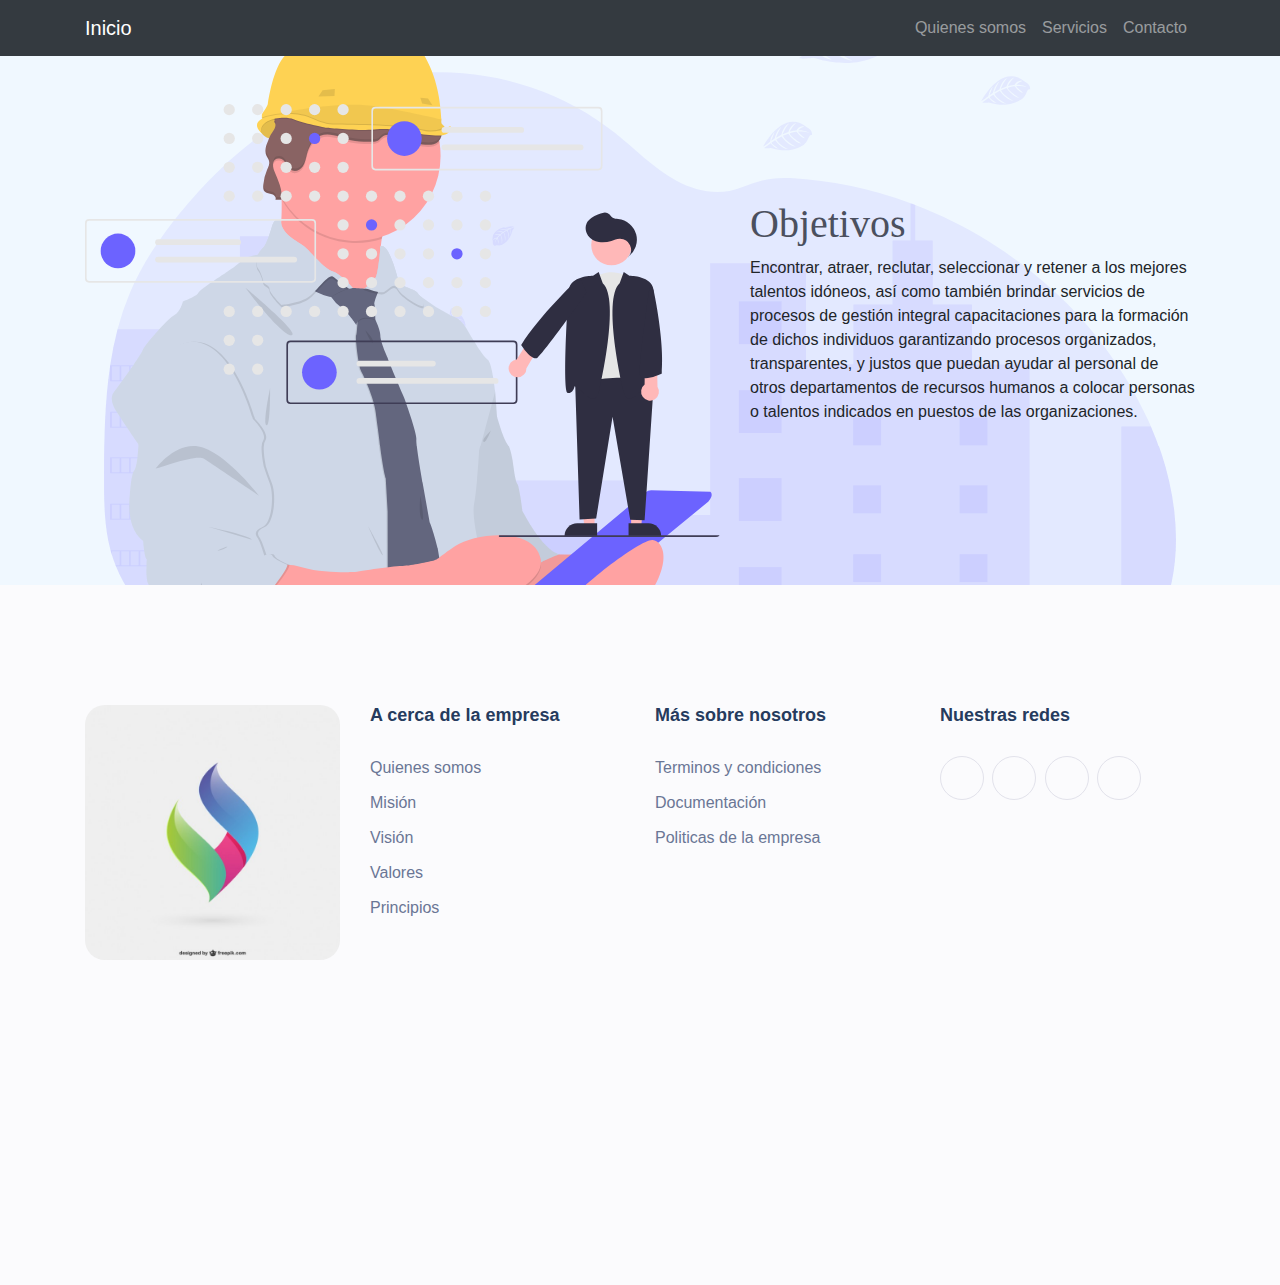
<file: objetivos.html>
<!DOCTYPE html>
<html lang="en">

<head>

    <link href="https://fonts.googleapis.com/css2?family=Oswald:wght@300&display=swap" rel="stylesheet">
    <link rel="stylesheet" href="https://use.fontawesome.com/releases/v5.14.0/css/all.css"
        integrity="sha384-HzLeBuhoNPvSl5KYnjx0BT+WB0QEEqLprO+NBkkk5gbc67FTaL7XIGa2w1L0Xbgc" crossorigin="anonymous">
    <meta charset="utf-8" />
    <meta name="viewport" content="width=device-width, initial-scale=1, shrink-to-fit=no" />
    <meta name="description" content="" />
    <meta name="author" content="" />
    <title>Objetivos</title>
    <!-- Favicon-->
    <link rel="icon" type="image/x-icon" href="assets/favicon.ico" />
    <!-- Core theme CSS (includes Bootstrap)-->
    <link href="css/styles.css" rel="stylesheet" />
</head>

<body style="background-image: url(assets/img/undraw_QA_engineers_dg5p.svg);
background-position: top;
background-repeat: repeat-y; background-color: aliceblue;">
    <!-- Navigation-->
    <nav class="navbar navbar-expand-lg navbar-dark bg-dark">
        <div class="container">
            <a class="navbar-brand" href="index.html">Inicio</a>
            <button class="navbar-toggler" type="button" data-toggle="collapse" data-target="#navbarResponsive"
                aria-controls="navbarResponsive" aria-expanded="false" aria-label="Toggle navigation"><span
                    class="navbar-toggler-icon"></span></button>
            <div class="collapse navbar-collapse" id="navbarResponsive">
                <ul class="navbar-nav ml-auto">
                    <li class="nav-item"><a class="nav-link" href="quienesSomos.html">Quienes somos</a></li>
                    <li class="nav-item"><a class="nav-link" href="productosServicios.html">Servicios</a></li>
                    <li class="nav-item"><a class="nav-link" href="contacto.html">Contacto</a></li>
                </ul>
            </div>
        </div>
    </nav>
    <!-- Page Content-->
    <div class="container">
        <!-- Heading Row-->
        <div class="row align-items-center my-5">
            <div class="col-lg-7"><img class="img-fluid rounded mb-4 mb-lg-0"
                    src="assets/img/undraw_Business_decisions_re_84ag.svg" alt="..." /></div>
            <div class="col-lg-5">
                <h1 class="font-weight-light">Objetivos</h1>
                <p>Encontrar, atraer, reclutar, seleccionar y retener a los mejores talentos idóneos, así como también brindar servicios de procesos de gestión integral capacitaciones para la formación de dichos individuos garantizando procesos organizados, transparentes, y justos que puedan ayudar al personal de otros departamentos de recursos humanos a colocar personas o talentos indicados en puestos de las organizaciones.</p>
            </div>
        </div>
   

    </div>

    <!-- Footer -->
    <footer class="new_footer_area bg_color">
        <div class="new_footer_top">
            <div class="container">
                <div class="row">
                    <div class="col-lg-3 col-md-6">
                        <div class="f_widget company_widget wow fadeInLeft" data-wow-delay="0.2s"
                            style="visibility: visible; animation-delay: 0.2s; animation-name: fadeInLeft;">
                            <img class="img-responsive" style="width: 100%;
                            border-radius: 20px;" src="assets/img/logo-abstracto-colorido_23-2147504722.jpg" alt="Logo">
                      
                        </div>
                    </div>
                    <div class="col-lg-3 col-md-6">
                        <div class="f_widget about-widget pl_70 wow fadeInLeft" data-wow-delay="0.4s"
                            style="visibility: visible; animation-delay: 0.4s; animation-name: fadeInLeft;">
                            <h3 class="f-title f_600 t_color f_size_18">A cerca de la empresa</h3>
                            <ul class="list-unstyled f_list">
                                <li><a href="quienesSomos.html">Quienes somos</a></li>
                                <li><a href="misionVision.html">Misión</a></li>
                                <li><a href="misionVision.html">Visión</a></li>
                                <li><a href="valoresPrincipios.html">Valores</a></li>
                                <li><a href="valoresPrincipios.html">Principios</a></li>
                            </ul>
                        </div>
                    </div>
                    <div class="col-lg-3 col-md-6">
                        <div class="f_widget about-widget pl_70 wow fadeInLeft" data-wow-delay="0.6s"
                            style="visibility: visible; animation-delay: 0.6s; animation-name: fadeInLeft;">
                            <h3 class="f-title f_600 t_color f_size_18">Más sobre nosotros</h3>
                            <ul class="list-unstyled f_list">
                                <li><a href="#">Terminos y condiciones</a></li>
                                <li><a href="#">Documentación</a></li>
                                <li><a href="#">Politicas de la empresa</a></li>
                            </ul>
                        </div>
                    </div>
                    <div class="col-lg-3 col-md-6">
                        <div class="f_widget social-widget pl_70 wow fadeInLeft" data-wow-delay="0.8s"
                            style="visibility: visible; animation-delay: 0.8s; animation-name: fadeInLeft;">
                            <h3 class="f-title f_600 t_color f_size_18">Nuestras redes</h3>
                            <div class="f_social_icon">
                                <a href="#" class="fab fa-facebook"></a>
                                <a href="#" class="fab fa-twitter"></a>
                                <a href="#" class="fab fa-linkedin"></a>
                                <a href="#" class="fab fa-pinterest"></a>
                            </div>
                        </div>
                    </div>
                </div>
            </div>
            <div class="footer_bg">
                <div class="footer_bg_one"></div>
                <div class="footer_bg_two"></div>
            </div>
        </div>
        <div class="footer_bottom">
            <div class="container">
                <div class="row align-items-center">
                </div>
            </div>
        </div>
    </footer>

    <!-- Bootstrap core JS-->
    <script src="https://code.jquery.com/jquery-3.5.1.slim.min.js"></script>
    <script src="https://cdn.jsdelivr.net/npm/bootstrap@4.6.0/dist/js/bootstrap.bundle.min.js"></script>
    <!-- Core theme JS-->
    <script src="js/scripts.js"></script>
    <script src="https://cdn.jsdelivr.net/npm/bootstrap@5.0.0-beta3/dist/js/bootstrap.bundle.min.js"
        integrity="sha384-JEW9xMcG8R+pH31jmWH6WWP0WintQrMb4s7ZOdauHnUtxwoG2vI5DkLtS3qm9Ekf"
        crossorigin="anonymous"></script>

    <!-- Extra large modal -->
    <div class="modal fade caso05ingresar" tabindex="-1" role="dialog" aria-labelledby="myExtraLargeModalLabel"
        aria-hidden="true">
        <div class="modal-dialog modal-xl">
            <div class="modal-content">

                <div class="texto-modal col-12 col-md-12">
                    <h1 class="text-center pt-5 pb-4">Organigrama</h1>
                    <hr>
                    <!-- <h2>Autores</h2> -->
                    <img src="assets/img/landing-code.svg" alt="Imagen registrar" class="img-responsive img-thumbnail">
                </div>
            </div>
        </div>
    </div>
    </div>

</body>

</html>
</file>
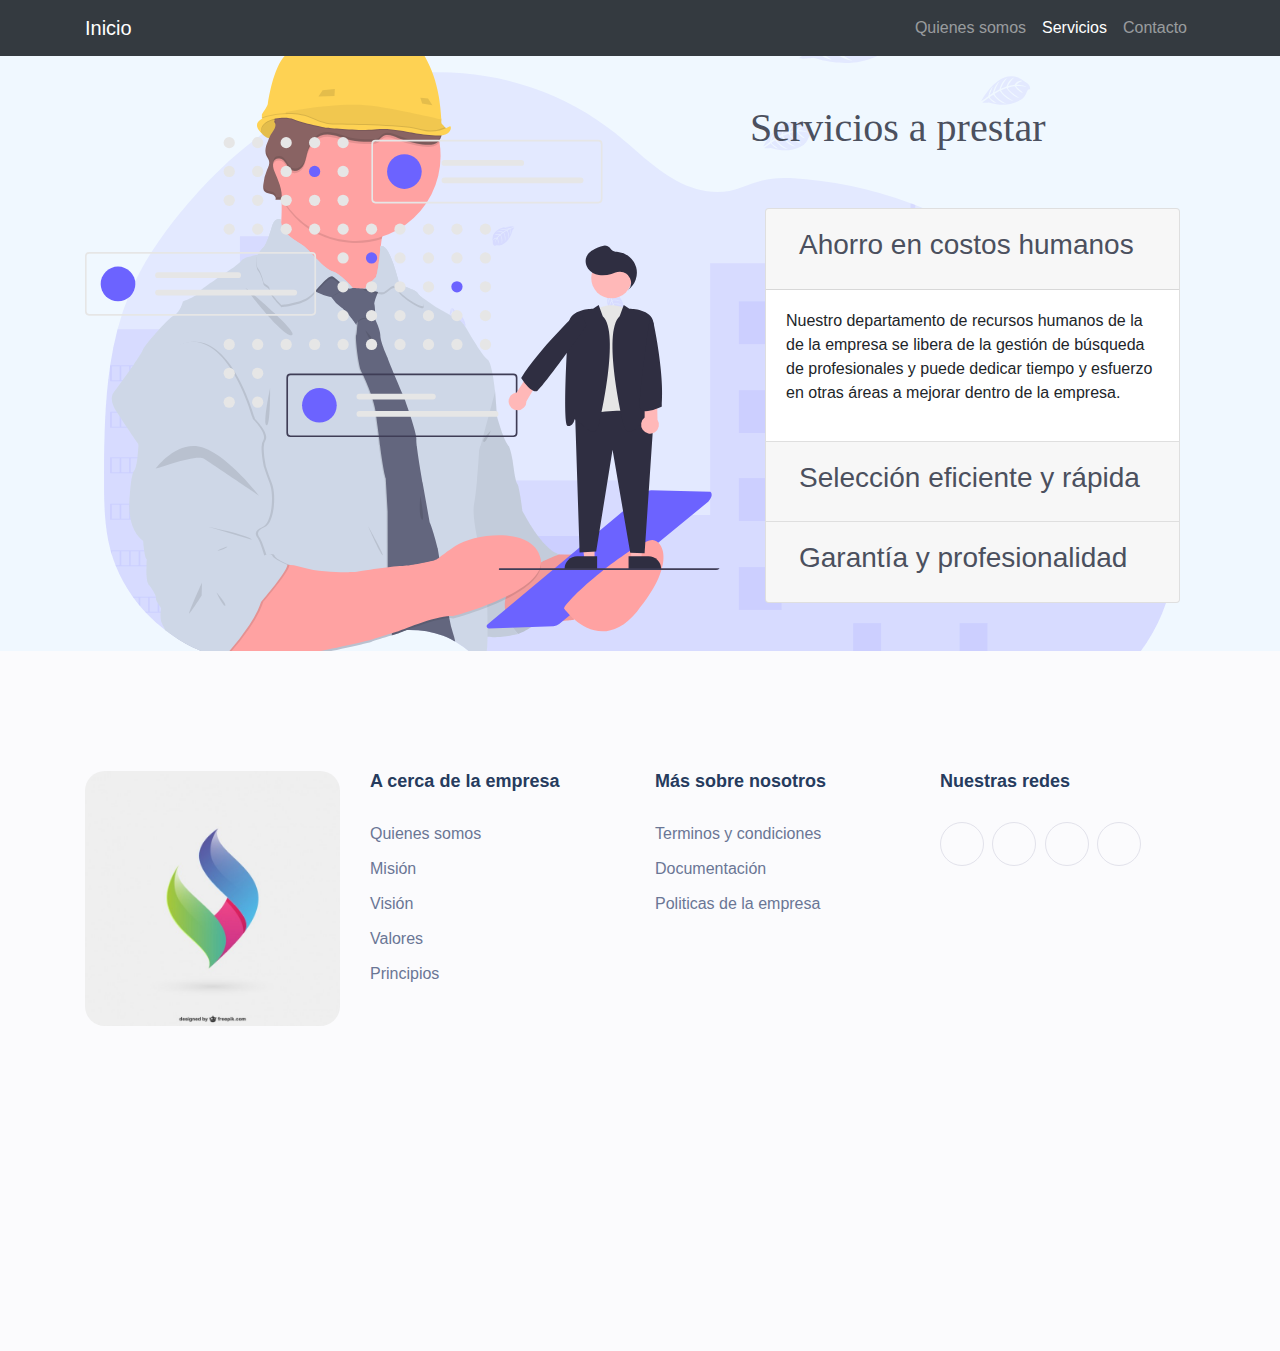
<file: productosServicios.html>
<!DOCTYPE html>
<html lang="en">

<head>

    <link href="https://fonts.googleapis.com/css2?family=Oswald:wght@300&display=swap" rel="stylesheet">
    <link rel="stylesheet" href="https://use.fontawesome.com/releases/v5.14.0/css/all.css"
        integrity="sha384-HzLeBuhoNPvSl5KYnjx0BT+WB0QEEqLprO+NBkkk5gbc67FTaL7XIGa2w1L0Xbgc" crossorigin="anonymous">
    <meta charset="utf-8" />
    <meta name="viewport" content="width=device-width, initial-scale=1, shrink-to-fit=no" />
    <meta name="description" content="" />
    <meta name="author" content="" />
    <title>Productos y servicios</title>
    <!-- Favicon-->
    <link rel="icon" type="image/x-icon" href="assets/favicon.ico" />
    <!-- Core theme CSS (includes Bootstrap)-->
    <link href="css/styles.css" rel="stylesheet" />
</head>

<body style="background-image: url(assets/img/undraw_QA_engineers_dg5p.svg);
background-position: top;
background-repeat: repeat-y; background-color: aliceblue;">
    <!-- Navigation-->
    <nav class="navbar navbar-expand-lg navbar-dark bg-dark">
        <div class="container">
            <a class="navbar-brand" href="index.html">Inicio</a>
            <button class="navbar-toggler" type="button" data-toggle="collapse" data-target="#navbarResponsive"
                aria-controls="navbarResponsive" aria-expanded="false" aria-label="Toggle navigation"><span
                    class="navbar-toggler-icon"></span></button>
            <div class="collapse navbar-collapse" id="navbarResponsive">
                <ul class="navbar-nav ml-auto">
                    <li class="nav-item"><a class="nav-link" href="quienesSomos.html">Quienes somos</a></li>
                    <li class="nav-item active"><a class="nav-link" href="productosServicios.html">Servicios</a></li>
                    <li class="nav-item"><a class="nav-link" href="contacto.html">Contacto</a></li>
                </ul>
            </div>
        </div>
    </nav>
    <!-- Page Content-->
    <div class="container">
        <!-- Heading Row-->
        <div class="row align-items-center my-5">
            <div class="col-lg-7"><img class="img-fluid rounded mb-4 mb-lg-0"
                    src="assets/img/undraw_Business_decisions_re_84ag.svg" alt="..." /></div>
            <div class="col-lg-5">
                <h1 class="pb-5">Servicios a prestar</h1>
                <div class="col-lg-12 accordion" id="accordionExample">
                    <div class="card">
                      <div class="card-header" id="headingOne">
                        <h2 class="mb-0">
                          <button class="btn btn-link btn-block text-left" type="button" data-toggle="collapse" data-target="#collapseOne" aria-expanded="true" aria-controls="collapseOne">
                            <h3>Ahorro en costos humanos</h3>
                          </button>
                        </h2>
                      </div>
                  
                      <div id="collapseOne" class="collapse show" aria-labelledby="headingOne" data-parent="#accordionExample">
                        <div class="card-body">
                            <p>Nuestro departamento de recursos humanos de la de la empresa se libera de la gestión de búsqueda de profesionales y puede dedicar tiempo y esfuerzo en otras áreas a mejorar dentro de la empresa.</p>
                            <!--<img class="img-fluid rounded mb-4 mb-lg-0"
                        src="assets/img/undraw_Business_decisions_re_84ag.svg" alt="..." /> -->
                        </div>
                      </div>
                    </div>
                    <div class="card">
                      <div class="card-header" id="headingTwo">
                        <h2 class="mb-0">
                          <button class="btn btn-link btn-block text-left collapsed" type="button" data-toggle="collapse" data-target="#collapseTwo" aria-expanded="false" aria-controls="collapseTwo">
                            <h3>Selección eficiente y rápida</h3>
                          </button>
                        </h2>
                      </div>
                      <div id="collapseTwo" class="collapse" aria-labelledby="headingTwo" data-parent="#accordionExample">
                        <div class="card-body">
                            <p> Nuestra Empresa de selección de personal se enfoca en el proceso de selección llevando a cabo de forma organizada rápida y obteniendo los mejores resultados para cubrir esas vacantes.</p>
                        </div>
                      </div>
                    </div>
                    <div class="card">
                      <div class="card-header" id="headingThree">
                        <h2 class="mb-0">
                          <button class="btn btn-link btn-block text-left collapsed" type="button" data-toggle="collapse" data-target="#collapseThree" aria-expanded="false" aria-controls="collapseThree">
                            <h3>Garantía y profesionalidad</h3>
                          </button>
                        </h2>
                      </div>
                      <div id="collapseThree" class="collapse" aria-labelledby="headingThree" data-parent="#accordionExample">
                        <div class="card-body">
                <p>por la experiencia nuestra empresa de selección de personal tiene un amplio conocimiento del sector lo cual se traduce en que sabemos identificar no sólo los mejores perfiles profesionales, sino que también sabemos Cuáles son las necesidades actuales en cada área profesional y las tendencias a futuro cercano por lo que el filtro que aplicamos es muy estricto.</p>
                        </div>
                      </div>
                    </div>
                  </div>

                
                
               
            </div>
          
        </div>
   

    </div>

    <!-- Footer -->
    <footer class="new_footer_area bg_color">
        <div class="new_footer_top">
            <div class="container">
                <div class="row">
                    <div class="col-lg-3 col-md-6">
                        <div class="f_widget company_widget wow fadeInLeft" data-wow-delay="0.2s"
                            style="visibility: visible; animation-delay: 0.2s; animation-name: fadeInLeft;">
                            <img class="img-responsive" style="width: 100%;
                            border-radius: 20px;" src="assets/img/logo-abstracto-colorido_23-2147504722.jpg" alt="Logo">
                      
                        </div>
                    </div>
                    <div class="col-lg-3 col-md-6">
                        <div class="f_widget about-widget pl_70 wow fadeInLeft" data-wow-delay="0.4s"
                            style="visibility: visible; animation-delay: 0.4s; animation-name: fadeInLeft;">
                            <h3 class="f-title f_600 t_color f_size_18">A cerca de la empresa</h3>
                            <ul class="list-unstyled f_list">
                                <li><a href="quienesSomos.html">Quienes somos</a></li>
                                <li><a href="misionVision.html">Misión</a></li>
                                <li><a href="misionVision.html">Visión</a></li>
                                <li><a href="valoresPrincipios.html">Valores</a></li>
                                <li><a href="valoresPrincipios.html">Principios</a></li>
                            </ul>
                        </div>
                    </div>
                    <div class="col-lg-3 col-md-6">
                        <div class="f_widget about-widget pl_70 wow fadeInLeft" data-wow-delay="0.6s"
                            style="visibility: visible; animation-delay: 0.6s; animation-name: fadeInLeft;">
                            <h3 class="f-title f_600 t_color f_size_18">Más sobre nosotros</h3>
                            <ul class="list-unstyled f_list">
                                <li><a href="#">Terminos y condiciones</a></li>
                                <li><a href="#">Documentación</a></li>
                                <li><a href="#">Politicas de la empresa</a></li>
                            </ul>
                        </div>
                    </div>
                    <div class="col-lg-3 col-md-6">
                        <div class="f_widget social-widget pl_70 wow fadeInLeft" data-wow-delay="0.8s"
                            style="visibility: visible; animation-delay: 0.8s; animation-name: fadeInLeft;">
                            <h3 class="f-title f_600 t_color f_size_18">Nuestras redes</h3>
                            <div class="f_social_icon">
                                <a href="#" class="fab fa-facebook"></a>
                                <a href="#" class="fab fa-twitter"></a>
                                <a href="#" class="fab fa-linkedin"></a>
                                <a href="#" class="fab fa-pinterest"></a>
                            </div>
                        </div>
                    </div>
                </div>
            </div>
            <div class="footer_bg">
                <div class="footer_bg_one"></div>
                <div class="footer_bg_two"></div>
            </div>
        </div>
        <div class="footer_bottom">
            <div class="container">
                <div class="row align-items-center">
                </div>
            </div>
        </div>
    </footer>

    <!-- Bootstrap core JS-->
    <script src="https://code.jquery.com/jquery-3.5.1.slim.min.js"></script>
    <script src="https://cdn.jsdelivr.net/npm/bootstrap@4.6.0/dist/js/bootstrap.bundle.min.js"></script>
    <!-- Core theme JS-->
    <script src="js/scripts.js"></script>
    <script src="https://cdn.jsdelivr.net/npm/bootstrap@5.0.0-beta3/dist/js/bootstrap.bundle.min.js"
        integrity="sha384-JEW9xMcG8R+pH31jmWH6WWP0WintQrMb4s7ZOdauHnUtxwoG2vI5DkLtS3qm9Ekf"
        crossorigin="anonymous"></script>

    <!-- Extra large modal -->
    <div class="modal fade caso05ingresar" tabindex="-1" role="dialog" aria-labelledby="myExtraLargeModalLabel"
        aria-hidden="true">
        <div class="modal-dialog modal-xl">
            <div class="modal-content">

                <div class="texto-modal col-12 col-md-12">
                    <h1 class="text-center pt-5 pb-4">Organigrama</h1>
                    <hr>
                    <!-- <h2>Autores</h2> -->
                    <img src="assets/img/landing-code.svg" alt="Imagen registrar" class="img-responsive img-thumbnail">
                </div>
            </div>
        </div>
    </div>
    </div>

</body>

</html>
</file>
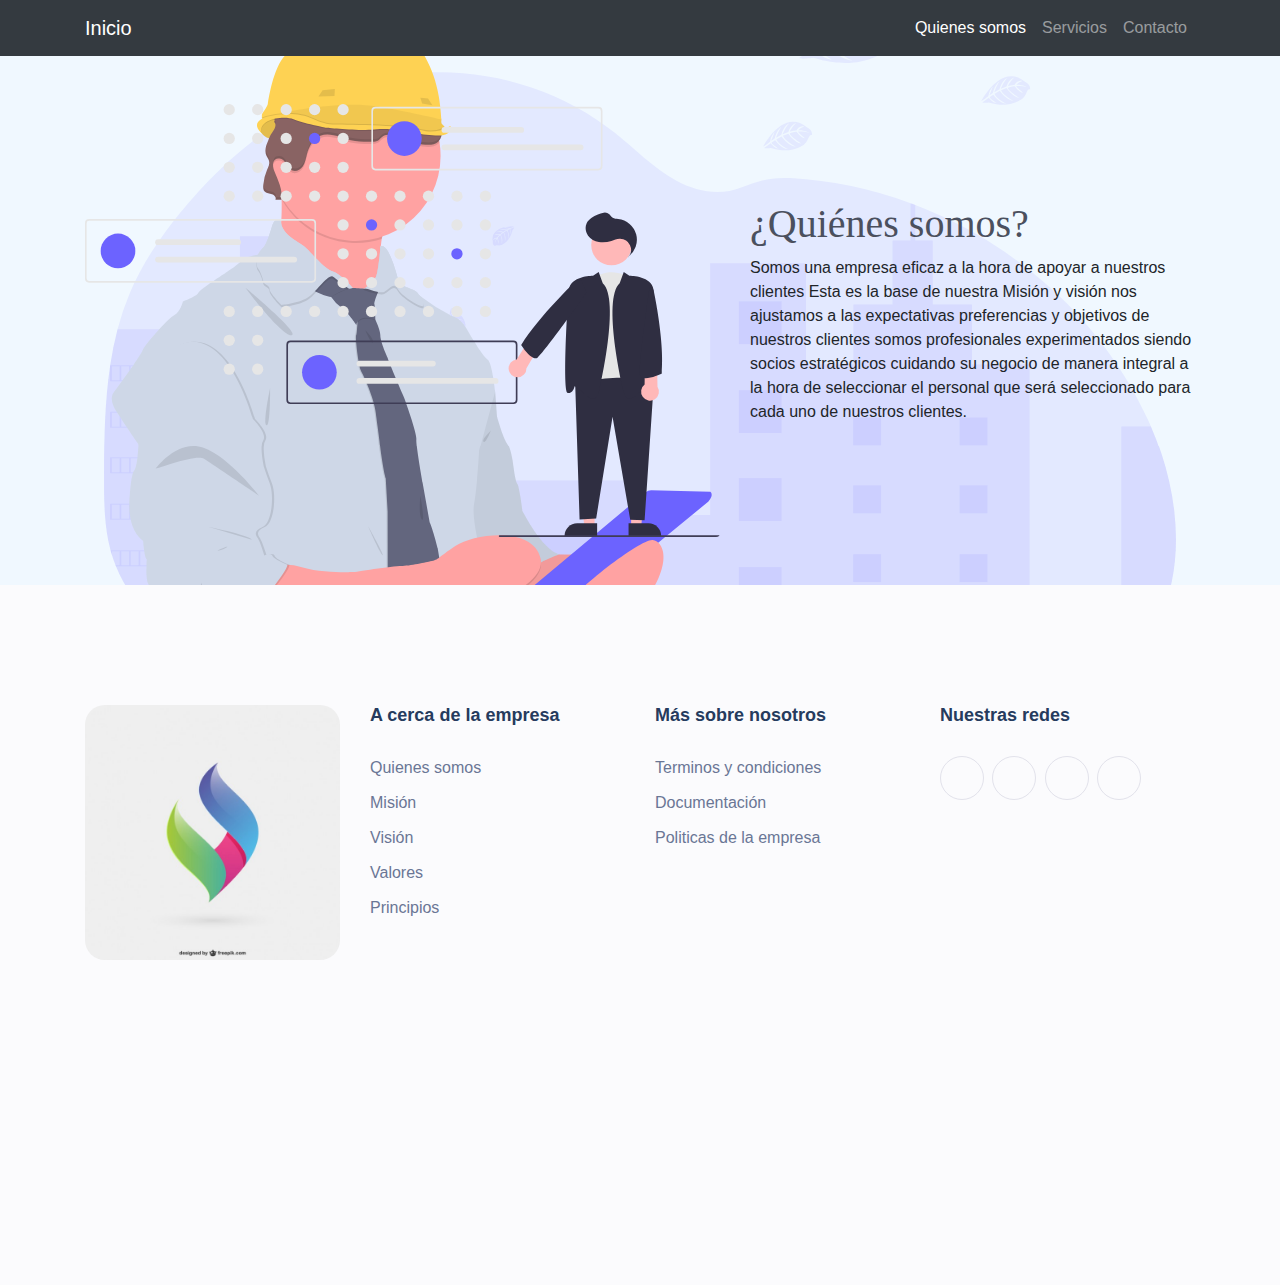
<file: quienesSomos.html>
<!DOCTYPE html>
<html lang="en">

<head>

    <link href="https://fonts.googleapis.com/css2?family=Oswald:wght@300&display=swap" rel="stylesheet">
    <link rel="stylesheet" href="https://use.fontawesome.com/releases/v5.14.0/css/all.css"
        integrity="sha384-HzLeBuhoNPvSl5KYnjx0BT+WB0QEEqLprO+NBkkk5gbc67FTaL7XIGa2w1L0Xbgc" crossorigin="anonymous">
    <meta charset="utf-8" />
    <meta name="viewport" content="width=device-width, initial-scale=1, shrink-to-fit=no" />
    <meta name="description" content="" />
    <meta name="author" content="" />
    <title>Quiénes somos</title>
    <!-- Favicon-->
    <link rel="icon" type="image/x-icon" href="assets/favicon.ico" />
    <!-- Core theme CSS (includes Bootstrap)-->
    <link href="css/styles.css" rel="stylesheet" />
</head>

<body style="background-image: url(assets/img/undraw_QA_engineers_dg5p.svg);
background-position: top;
background-repeat: repeat-y; background-color: aliceblue;">
    <!-- Navigation-->
    <nav class="navbar navbar-expand-lg navbar-dark bg-dark">
        <div class="container">
            <a class="navbar-brand" href="index.html">Inicio</a>
            <button class="navbar-toggler" type="button" data-toggle="collapse" data-target="#navbarResponsive"
                aria-controls="navbarResponsive" aria-expanded="false" aria-label="Toggle navigation"><span
                    class="navbar-toggler-icon"></span></button>
            <div class="collapse navbar-collapse" id="navbarResponsive">
                <ul class="navbar-nav ml-auto">
                    <li class="nav-item active"><a class="nav-link" href="quienesSomos.html">Quienes somos</a></li>
                    <li class="nav-item"><a class="nav-link" href="productosServicios.html">Servicios</a></li>
                    <li class="nav-item"><a class="nav-link" href="contacto.html">Contacto</a></li>
                </ul>
            </div>
        </div>
    </nav>
    <!-- Page Content-->
    <div class="container">
        <!-- Heading Row-->
        <div class="row align-items-center my-5">
            <div class="col-lg-7"><img class="img-fluid rounded mb-4 mb-lg-0"
                    src="assets/img/undraw_Business_decisions_re_84ag.svg" alt="..." /></div>
            <div class="col-lg-5">
                <h1 class="font-weight-light">¿Quiénes somos?</h1>
                <p>Somos una empresa eficaz a la hora de apoyar a nuestros clientes Esta es la base de nuestra Misión y visión nos ajustamos a las expectativas preferencias y objetivos de nuestros clientes somos profesionales experimentados siendo socios estratégicos cuidando su negocio de manera integral a la hora de seleccionar el personal que será seleccionado para cada uno de nuestros clientes.</p>
            </div>
        </div>
   

    </div>

    <!-- Footer -->
    <footer class="new_footer_area bg_color">
        <div class="new_footer_top">
            <div class="container">
                <div class="row">
                    <div class="col-lg-3 col-md-6">
                        <div class="f_widget company_widget wow fadeInLeft" data-wow-delay="0.2s"
                            style="visibility: visible; animation-delay: 0.2s; animation-name: fadeInLeft;">
                            <img class="img-responsive" style="width: 100%;
                            border-radius: 20px;" src="assets/img/logo-abstracto-colorido_23-2147504722.jpg" alt="Logo">
                      
                        </div>
                    </div>
                    <div class="col-lg-3 col-md-6">
                        <div class="f_widget about-widget pl_70 wow fadeInLeft" data-wow-delay="0.4s"
                            style="visibility: visible; animation-delay: 0.4s; animation-name: fadeInLeft;">
                            <h3 class="f-title f_600 t_color f_size_18">A cerca de la empresa</h3>
                            <ul class="list-unstyled f_list">
                                <li><a href="quienesSomos.html">Quienes somos</a></li>
                                <li><a href="misionVision.html">Misión</a></li>
                                <li><a href="misionVision.html">Visión</a></li>
                                <li><a href="valoresPrincipios.html">Valores</a></li>
                                <li><a href="valoresPrincipios.html">Principios</a></li>
                            </ul>
                        </div>
                    </div>
                    <div class="col-lg-3 col-md-6">
                        <div class="f_widget about-widget pl_70 wow fadeInLeft" data-wow-delay="0.6s"
                            style="visibility: visible; animation-delay: 0.6s; animation-name: fadeInLeft;">
                            <h3 class="f-title f_600 t_color f_size_18">Más sobre nosotros</h3>
                            <ul class="list-unstyled f_list">
                                <li><a href="#">Terminos y condiciones</a></li>
                                <li><a href="#">Documentación</a></li>
                                <li><a href="#">Politicas de la empresa</a></li>
                            </ul>
                        </div>
                    </div>
                    <div class="col-lg-3 col-md-6">
                        <div class="f_widget social-widget pl_70 wow fadeInLeft" data-wow-delay="0.8s"
                            style="visibility: visible; animation-delay: 0.8s; animation-name: fadeInLeft;">
                            <h3 class="f-title f_600 t_color f_size_18">Nuestras redes</h3>
                            <div class="f_social_icon">
                                <a href="#" class="fab fa-facebook"></a>
                                <a href="#" class="fab fa-twitter"></a>
                                <a href="#" class="fab fa-linkedin"></a>
                                <a href="#" class="fab fa-pinterest"></a>
                            </div>
                        </div>
                    </div>
                </div>
            </div>
            <div class="footer_bg">
                <div class="footer_bg_one"></div>
                <div class="footer_bg_two"></div>
            </div>
        </div>
        <div class="footer_bottom">
            <div class="container">
                <div class="row align-items-center">
                </div>
            </div>
        </div>
    </footer>

    <!-- Bootstrap core JS-->
    <script src="https://code.jquery.com/jquery-3.5.1.slim.min.js"></script>
    <script src="https://cdn.jsdelivr.net/npm/bootstrap@4.6.0/dist/js/bootstrap.bundle.min.js"></script>
    <!-- Core theme JS-->
    <script src="js/scripts.js"></script>
    <script src="https://cdn.jsdelivr.net/npm/bootstrap@5.0.0-beta3/dist/js/bootstrap.bundle.min.js"
        integrity="sha384-JEW9xMcG8R+pH31jmWH6WWP0WintQrMb4s7ZOdauHnUtxwoG2vI5DkLtS3qm9Ekf"
        crossorigin="anonymous"></script>

    <!-- Extra large modal -->
    <div class="modal fade caso05ingresar" tabindex="-1" role="dialog" aria-labelledby="myExtraLargeModalLabel"
        aria-hidden="true">
        <div class="modal-dialog modal-xl">
            <div class="modal-content">

                <div class="texto-modal col-12 col-md-12">
                    <h1 class="text-center pt-5 pb-4">Organigrama</h1>
                    <hr>
                    <!-- <h2>Autores</h2> -->
                    <img src="assets/img/landing-code.svg" alt="Imagen registrar" class="img-responsive img-thumbnail">
                </div>
            </div>
        </div>
    </div>
    </div>

</body>

</html>
</file>
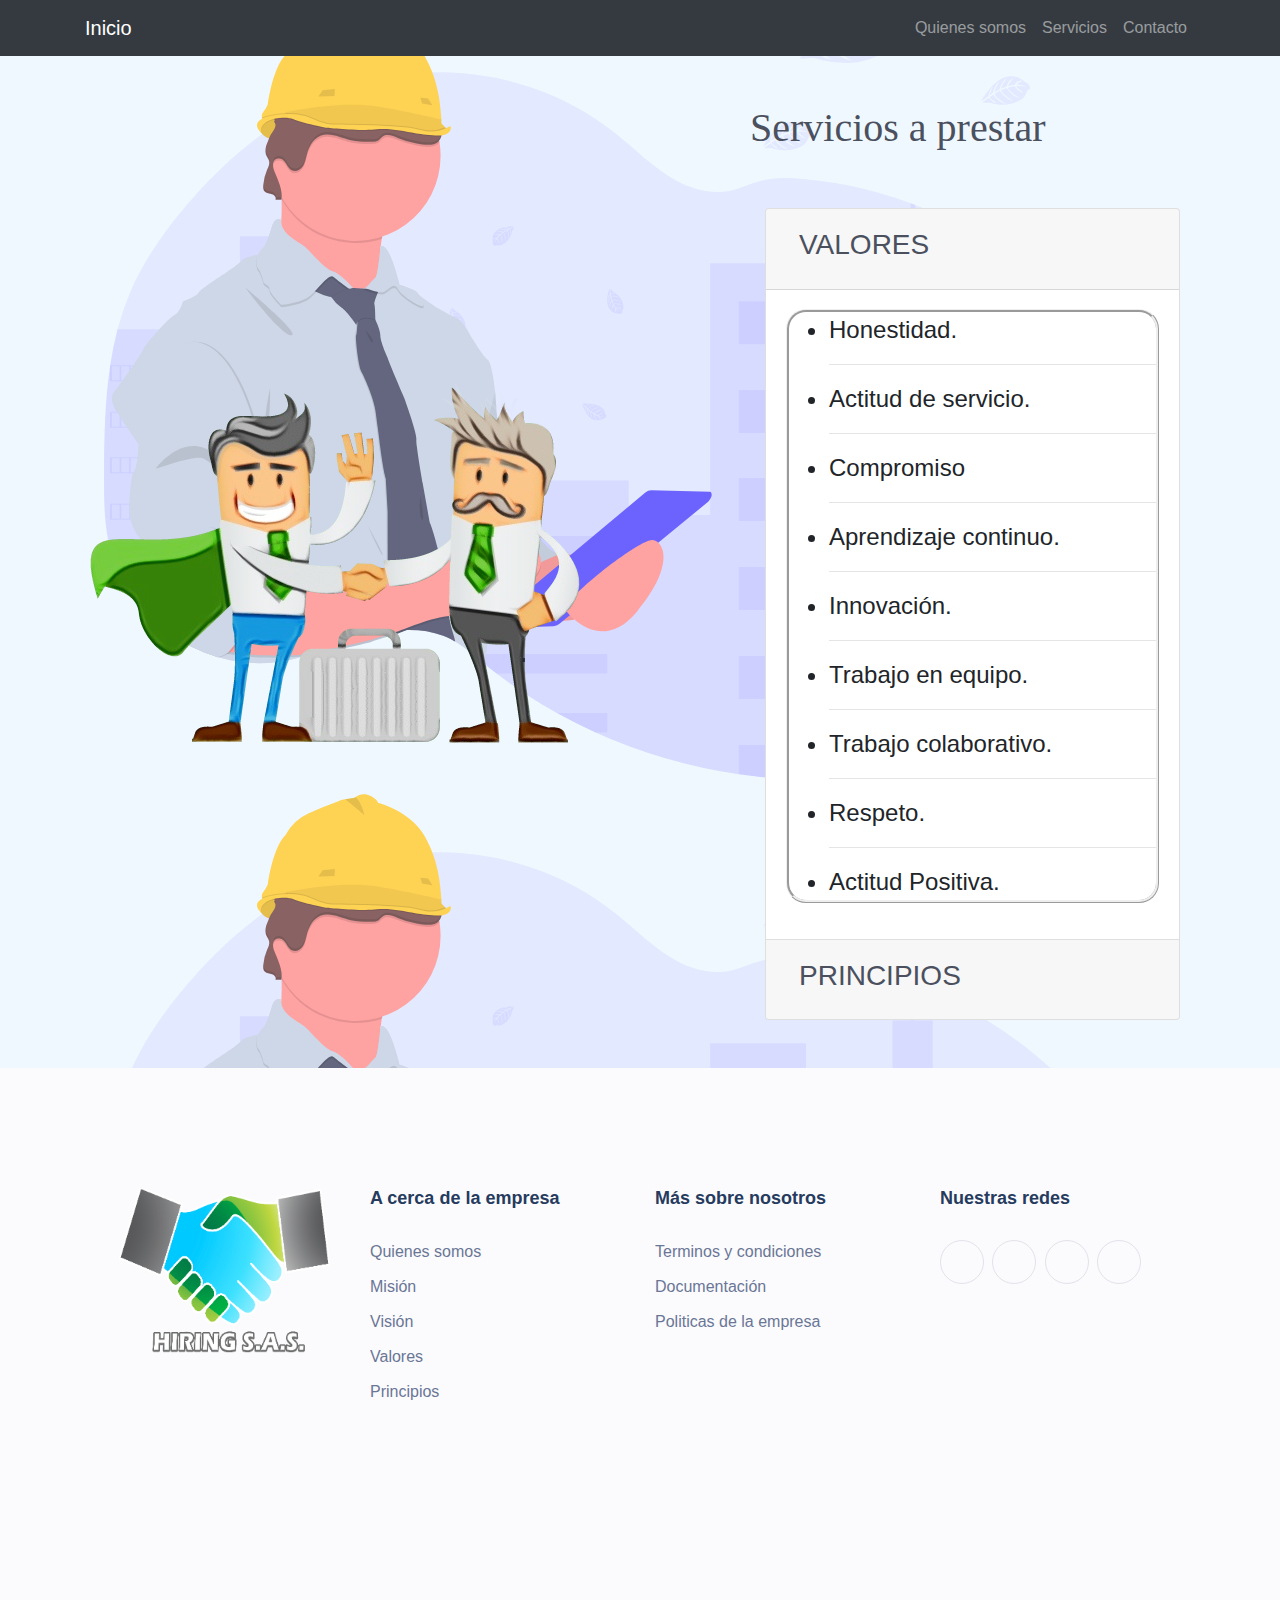
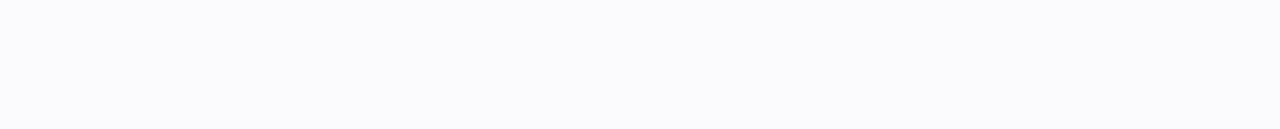
<file: valoresPrincipios.html>
<!DOCTYPE html>
<html lang="en">

<head>

    <link href="https://fonts.googleapis.com/css2?family=Oswald:wght@300&display=swap" rel="stylesheet">
    <link rel="stylesheet" href="https://use.fontawesome.com/releases/v5.14.0/css/all.css"
        integrity="sha384-HzLeBuhoNPvSl5KYnjx0BT+WB0QEEqLprO+NBkkk5gbc67FTaL7XIGa2w1L0Xbgc" crossorigin="anonymous">
    <meta charset="utf-8" />
    <meta name="viewport" content="width=device-width, initial-scale=1, shrink-to-fit=no" />
    <meta name="description" content="" />
    <meta name="author" content="" />
    <title>Valores y Principios</title>
    <!-- Favicon-->
    <link rel="icon" type="image/x-icon" href="assets/favicon.ico" />
    <!-- Core theme CSS (includes Bootstrap)-->
    <link href="css/styles.css" rel="stylesheet" />
</head>

<body style="background-image: url(assets/img/undraw_QA_engineers_dg5p.svg);
background-position: top;
background-repeat: repeat-y; background-color: aliceblue;">
    <!-- Navigation-->
    <nav class="navbar navbar-expand-lg navbar-dark bg-dark">
        <div class="container">
            <a class="navbar-brand" href="index.html">Inicio</a>
            <button class="navbar-toggler" type="button" data-toggle="collapse" data-target="#navbarResponsive"
                aria-controls="navbarResponsive" aria-expanded="false" aria-label="Toggle navigation"><span
                    class="navbar-toggler-icon"></span></button>
            <div class="collapse navbar-collapse" id="navbarResponsive">
                <ul class="navbar-nav ml-auto">
                    <li class="nav-item"><a class="nav-link" href="quienesSomos.html">Quienes somos</a></li>
                    <li class="nav-item"><a class="nav-link" href="productosServicios.html">Servicios</a></li>
                    <li class="nav-item"><a class="nav-link" href="contacto.html">Contacto</a></li>
                </ul>
            </div>
        </div>
    </nav>
    <!-- Page Content-->
    <div class="container">
        <!-- Heading Row-->
        <div class="row align-items-center my-5">
            <div class="col-lg-7"><img id="principios" class="img-fluid rounded mb-4 mb-lg-0"
                    src="assets/img/ValPrin.png" alt="..." /></div>
            <div class="col-lg-5">
                <h1 class="pb-5">Servicios a prestar</h1>
                <div class="col-lg-12 accordion" id="accordionExample">
                    <div class="card">
                      <div class="card-header" id="headingOne">
                        <h2 class="mb-0">
                          <button onClick="cambiarImagenValores()" class="btn btn-link btn-block text-left" type="button" data-toggle="collapse" data-target="#collapseOne" aria-expanded="true" aria-controls="collapseOne">
                            <h3>VALORES</h3>
                          </button>
                        </h2>
                      </div>
                  
                      <div id="collapseOne" class="collapse show" aria-labelledby="headingOne" data-parent="#accordionExample">
                        <div class="card-body">
                            <ul style ="font-size: x-large; border: ridge;border-radius: 20px;" >
                                <li>Honestidad.</li>
                                <hr>
                                <li>Actitud de servicio.</li>
                                <hr>
                                <li>Compromiso</li>
                                <hr>
                                <li>Aprendizaje continuo.</li>
                                <hr>
                                <li>Innovación.</li>
                                <hr>
                                <li>Trabajo en equipo.</li>
                                <hr>
                                <li>Trabajo colaborativo.</li>
                                <hr>
                                <li>Respeto.</li>
                                <hr>
                                <li>Actitud Positiva.</li>
                            </ul>
                        </div>
                      </div>
                    </div>
                    <div class="card">
                      <div class="card-header" id="headingTwo">
                        <h2 class="mb-0">
                          <button onclick="cambiarImagen()" class="btn btn-link btn-block text-left collapsed" type="button" data-toggle="collapse" data-target="#collapseTwo" aria-expanded="false" aria-controls="collapseTwo">
                            <h3>PRINCIPIOS</h3>
                          </button>
                        </h2>
                      </div>
                      <div id="collapseTwo" class="collapse" aria-labelledby="headingTwo" data-parent="#accordionExample">
                        <div class="card-body">
                            <ul style ="font-size: x-large; border: ridge;border-radius: 20px;" >
                                <li>Somos una organización humana</li>
                                <hr>
                                <li>Escuchamos activamente cuando alguien nos habla y valoramos las opiniones de los otros.</li>
                                <hr>
                                <li>Nos interesamos por el equilibrio entre la vida personal y laboral.</li>
                                <hr>
                                <li>Indagamos, nos interesamos y nos sensibilizamos por las motivaciones y necesidades del otro.</li>
                                <hr>
                                <li>Sentimos vocación por un servicio de alto valor</li>
                                <hr>
                                <li>Nos apasionan los resultados extraordinarios</li>
                                <hr>
                                <li>Actuamos de manera integra</li>
                            </ul>
                        </div>
                      </div>
                    </div>
                  </div>

                
                
               
            </div>
          
        </div>
   

    </div>



    <!-- Footer -->
    <footer class="new_footer_area bg_color">
        <div class="new_footer_top">
            <div class="container">
                <div class="row">
                    <div class="col-lg-3 col-md-6">
                        <div class="f_widget company_widget wow fadeInLeft" data-wow-delay="0.2s"
                            style="visibility: visible; animation-delay: 0.2s; animation-name: fadeInLeft;">
                            <img class="img-responsive" style="width: 100%;
                            border-radius: 20px;" src="assets/img/logoHRBlanco.png" alt="Logo">
                      
                        </div>
                    </div>
                    <div class="col-lg-3 col-md-6">
                        <div class="f_widget about-widget pl_70 wow fadeInLeft" data-wow-delay="0.4s"
                            style="visibility: visible; animation-delay: 0.4s; animation-name: fadeInLeft;">
                            <h3 class="f-title f_600 t_color f_size_18">A cerca de la empresa</h3>
                            <ul class="list-unstyled f_list">
                                <li><a href="quienesSomos.html">Quienes somos</a></li>
                                <li><a href="misionVision.html">Misión</a></li>
                                <li><a href="misionVision.html">Visión</a></li>
                                <li><a href="valoresPrincipios.html">Valores</a></li>
                                <li><a href="valoresPrincipios.html">Principios</a></li>
                            </ul>
                        </div>
                    </div>
                    <div class="col-lg-3 col-md-6">
                        <div class="f_widget about-widget pl_70 wow fadeInLeft" data-wow-delay="0.6s"
                            style="visibility: visible; animation-delay: 0.6s; animation-name: fadeInLeft;">
                            <h3 class="f-title f_600 t_color f_size_18">Más sobre nosotros</h3>
                            <ul class="list-unstyled f_list">
                                <li><a href="#">Terminos y condiciones</a></li>
                                <li><a href="#">Documentación</a></li>
                                <li><a href="#">Politicas de la empresa</a></li>
                            </ul>
                        </div>
                    </div>
                    <div class="col-lg-3 col-md-6">
                        <div class="f_widget social-widget pl_70 wow fadeInLeft" data-wow-delay="0.8s"
                            style="visibility: visible; animation-delay: 0.8s; animation-name: fadeInLeft;">
                            <h3 class="f-title f_600 t_color f_size_18">Nuestras redes</h3>
                            <div class="f_social_icon">
                                <a href="#" class="fab fa-facebook"></a>
                                <a href="#" class="fab fa-twitter"></a>
                                <a href="#" class="fab fa-linkedin"></a>
                                <a href="#" class="fab fa-pinterest"></a>
                            </div>
                        </div>
                    </div>
                </div>
            </div>
            <div class="footer_bg">
                <div class="footer_bg_one"></div>
                <div class="footer_bg_two"></div>
            </div>
        </div>
        <div class="footer_bottom">
            <div class="container">
                <div class="row align-items-center">
                </div>
            </div>
        </div>
    </footer>

    <!-- Bootstrap core JS-->
    <script src="https://code.jquery.com/jquery-3.5.1.slim.min.js"></script>
    <script src="https://cdn.jsdelivr.net/npm/bootstrap@4.6.0/dist/js/bootstrap.bundle.min.js"></script>
    <!-- Core theme JS-->
    <script src="js/scripts.js"></script>
    <script src="https://cdn.jsdelivr.net/npm/bootstrap@5.0.0-beta3/dist/js/bootstrap.bundle.min.js"
        integrity="sha384-JEW9xMcG8R+pH31jmWH6WWP0WintQrMb4s7ZOdauHnUtxwoG2vI5DkLtS3qm9Ekf"
        crossorigin="anonymous"></script>

        <script>
            var principios = document.getElementById("principios")
            function cambiarImagen() {
                principios.setAttribute("src","assets/img/manos.png")
            }
            var principios = document.getElementById("principios")
            function cambiarImagenValores() {
                principios.setAttribute("src","assets/img/ValPrin.png")
            }
        </script>
    </div>

</body>

</html>
</file>
